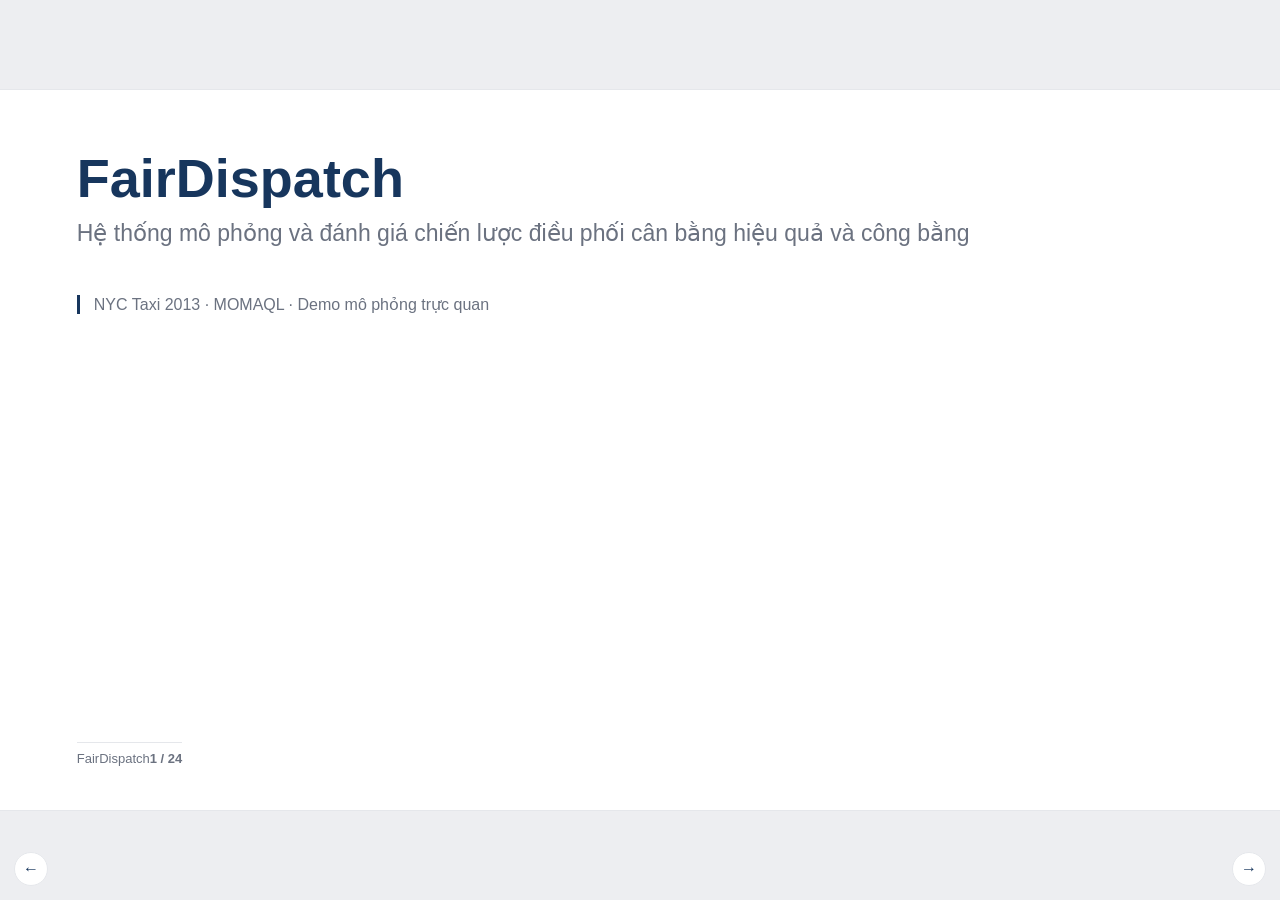
<file: 04_Slide_Thuyet_Trinh/index.html>
<!DOCTYPE html>
<html lang="vi">
<head>
<meta charset="UTF-8">
<meta name="viewport" content="width=device-width, initial-scale=1.0">
<title>FairDispatch -- Slide Thuyet Trinh</title>
<link rel="stylesheet" href="styles.css">
</head>
<body>
<div class="deck">
  <div class="stage" id="stage">

    <!-- ============ SLIDE 1 -- TITLE ============ -->
    <section class="slide title-slide">
      <h1 class="title">FairDispatch</h1>
      <div class="subtitle">Hệ thống mô phỏng và đánh giá chiến lược điều phối cân bằng hiệu quả và công bằng</div>
      <div class="paper-ref">NYC Taxi 2013 &middot; MOMAQL &middot; Demo mô phỏng trực quan</div>
      <div class="footer"><span>FairDispatch</span><span class="counter"></span></div>
    </section>

    <!-- ============ SLIDE 2 -- NỘI DUNG TRÌNH BÀY ============ -->
    <section class="slide">
      <div class="kicker">Nội dung trình bày</div>
      <h1 class="title">Nội dung trình bày</h1>
      <div class="body">
        <ul class="agenda-list">
          <li><span class="num">01</span><span>Bài toán và mục tiêu</span></li>
          <li><span class="num">02</span><span>Hệ thống FairDispatch</span></li>
          <li><span class="num">03</span><span>Cách điều phối và chỉ số đánh giá</span></li>
          <li><span class="num">04</span><span>Kết quả thực nghiệm</span></li>
          <li><span class="num">05</span><span>Demo sản phẩm</span></li>
          <li><span class="num">06</span><span>Giới hạn và kết luận</span></li>
        </ul>
      </div>
      <div class="footer"><span>6 phần &middot; khoảng 10&ndash;15 phút</span><span class="counter"></span></div>
    </section>

    <!-- ================================================================
         PHẦN 1 — BÀI TOÁN VÀ MỤC TIÊU (slide 3)
         ================================================================ -->

    <!-- ============ SLIDE 3 -- BÀI TOÁN CẦN GIẢI QUYẾT ============ -->
    <section class="slide">
      <div class="kicker">Phần 1 &middot; Bài toán và mục tiêu</div>
      <div class="headline">Tối ưu hiệu quả thôi thì chưa đủ &mdash; thu nhập tài xế có thể bị lệch</div>
      <div class="body" style="justify-content:center;">
        <ul>
          <li>Nền tảng gọi xe cần phục vụ nhiều chuyến và tối ưu hiệu quả.</li>
          <li>Nhưng nếu chỉ ưu tiên chuyến có lợi nhất, thu nhập tài xế có thể bị lệch.</li>
          <li>Bài toán: vừa giữ hiệu quả hệ thống, vừa hạn chế chênh lệch thu nhập tài xế.</li>
        </ul>
        <p class="note">Hai khái niệm xuyên suốt bài trình bày: <strong>Utility (hiệu quả tổng thể)</strong> &mdash; càng cao càng tốt; <strong>Fairness (công bằng thu nhập)</strong> &mdash; thu nhập giữa các tài xế có đồng đều không.</p>
      </div>
      <div class="footer"><span>Bối cảnh vận hành ride-hailing</span><span class="counter"></span></div>
    </section>

    <!-- ================================================================
         PHẦN 2 — HỆ THỐNG FAIRDISPATCH (slide 4-6)
         ================================================================ -->

    <!-- ============ SLIDE 4 -- FAIRDISPATCH PHỤC VỤ AI? ============ -->
    <section class="slide">
      <div class="kicker">Phần 2 &middot; Hệ thống FairDispatch</div>
      <div class="headline">FairDispatch phục vụ ai?</div>
      <div class="two-col">
        <div class="col">
          <p class="panel-label" style="font-size:15px;color:var(--navy);font-weight:700;text-transform:uppercase;letter-spacing:.04em;margin:0 0 4px;">Đối tượng</p>
          <ul>
            <li>Người quản lý vận hành &mdash; muốn biết chiến lược nào nên dùng.</li>
            <li>Kỹ sư điều phối &mdash; muốn kiểm tra thuật toán trước khi triển khai.</li>
            <li>Nhóm dữ liệu/nghiên cứu &mdash; muốn so sánh và giải thích kết quả.</li>
          </ul>
        </div>
        <div class="col">
          <p class="panel-label" style="font-size:15px;color:var(--navy);font-weight:700;text-transform:uppercase;letter-spacing:.04em;margin:0 0 4px;">Giá trị</p>
          <ul>
            <li>Mô phỏng trước khi áp dụng thật.</li>
            <li>So sánh hiệu quả và công bằng.</li>
            <li>Xem lý do vì sao hệ thống chọn tài xế.</li>
            <li>Kiểm thử trên dữ liệu lịch sử.</li>
          </ul>
        </div>
      </div>
      <div class="footer"><span>Phục vụ quyết định vận hành, không thay thế hệ thống điều phối thật</span><span class="counter"></span></div>
    </section>

    <!-- ============ SLIDE 5 -- FAIRDISPATCH LÀ GÌ? ============ -->
    <section class="slide">
      <div class="kicker">Phần 2 &middot; Hệ thống FairDispatch</div>
      <div class="headline">FairDispatch là gì?</div>
      <div class="two-col">
        <div class="col">
          <p style="font-size:20px;">FairDispatch là một hệ thống hỗ trợ đánh giá chiến lược điều phối chuyến xe.</p>
          <ul>
            <li>Không phải app khách hàng.</li>
            <li>Không phải app tài xế.</li>
            <li>Không phải hệ thống production thay thế Grab/XanhSM.</li>
          </ul>
        </div>
        <div class="col">
          <p class="panel-label" style="font-size:15px;color:var(--navy);font-weight:700;text-transform:uppercase;letter-spacing:.04em;margin:0 0 4px;">Nó là</p>
          <ul>
            <li>công cụ mô phỏng;</li>
            <li>công cụ so sánh thuật toán;</li>
            <li>công cụ giải thích quyết định;</li>
            <li>bản demo trực quan để trình bày kết quả nghiên cứu.</li>
          </ul>
        </div>
      </div>
      <div class="footer"><span>Định vị sản phẩm</span><span class="counter"></span></div>
    </section>

    <!-- ============ SLIDE 6 -- HỆ THỐNG GỒM 5 PHẦN CHÍNH ============ -->
    <section class="slide">
      <div class="kicker">Phần 2 &middot; Hệ thống FairDispatch</div>
      <div class="headline">FairDispatch gồm 5 phần chính</div>
      <div class="table-wrap">
        <table class="data">
          <tr><th>Phần</th><th>Giải thích ngắn</th></tr>
          <tr><td class="hl">1. Dữ liệu và kịch bản</td><td>Dữ liệu chuyến xe thật + kịch bản mô phỏng đầu vào.</td></tr>
          <tr><td class="hl">2. Bộ mô phỏng điều phối</td><td>Tái hiện dòng chảy request và tài xế theo thời gian.</td></tr>
          <tr><td class="hl">3. Các chiến lược điều phối</td><td>5 cách ghép tài xế với chuyến xe khác nhau.</td></tr>
          <tr><td class="hl">4. Bộ đánh giá kết quả</td><td>Đo Utility, Gini, số chuyến phục vụ.</td></tr>
          <tr><td class="hl">5. Giao diện demo trực quan</td><td>Xem và giải thích quyết định điều phối trên bản đồ.</td></tr>
        </table>
      </div>
      <div class="footer"><span>Mỗi phần map trực tiếp vào mã nguồn / artifact thật</span><span class="counter"></span></div>
    </section>

    <!-- ================================================================
         PHẦN 3 — CÁCH ĐIỀU PHỐI VÀ CHỈ SỐ ĐÁNH GIÁ (slide 7-11)
         ================================================================ -->

    <!-- ============ SLIDE 7 -- KIẾN TRÚC TỔNG THỂ ============ -->
    <section class="slide">
      <div class="kicker">Phần 3 &middot; Cách điều phối và chỉ số đánh giá</div>
      <div class="headline">Từ dữ liệu chuyến xe đến bản đồ mô phỏng</div>
      <div class="body" style="justify-content:center;">
        <div class="flow">
          <div class="flow-step">Dữ liệu NYC Taxi</div>
          <div class="flow-arrow-down">&darr;</div>
          <div class="flow-step">Xử lý vùng, thời gian, khoảng cách</div>
          <div class="flow-arrow-down">&darr;</div>
          <div class="flow-step">Bộ mô phỏng</div>
          <div class="flow-arrow-down">&darr;</div>
          <div class="flow-step">Chiến lược điều phối</div>
          <div class="flow-arrow-down">&darr;</div>
          <div class="flow-step">Ghép tài xế&ndash;chuyến xe</div>
          <div class="flow-arrow-down">&darr;</div>
          <div class="flow-step">Chỉ số đánh giá</div>
          <div class="flow-arrow-down">&darr;</div>
          <div class="flow-step" style="border-width:2.5px;font-weight:700;">Demo bản đồ</div>
        </div>
      </div>
      <div class="footer"><span>Pipeline đơn giản, khớp đúng khối lượng công việc thật</span><span class="counter"></span></div>
    </section>

    <!-- ============ SLIDE 8 -- BỘ MÔ PHỎNG ĐIỀU PHỐI HOẠT ĐỘNG THẾ NÀO ============ -->
    <section class="slide">
      <div class="kicker">Phần 3 &middot; Cách điều phối và chỉ số đánh giá</div>
      <div class="headline">Bộ mô phỏng điều phối hoạt động thế nào?</div>
      <div class="body" style="justify-content:center;">
        <ul>
          <li>Gom request theo từng cửa sổ 60 giây.</li>
          <li>Chỉ xét tài xế có thể tới điểm đón trong tối đa 10 phút.</li>
          <li>Dùng <strong>Hungarian Assignment (thuật toán ghép tối ưu)</strong> để ghép nhiều tài xế với nhiều chuyến cùng lúc.</li>
          <li>Sau mỗi chuyến, hệ thống cập nhật vị trí, thu nhập và trạng thái tài xế.</li>
        </ul>
      </div>
      <div class="footer"><span>Nguồn: src/simulator.py</span><span class="counter"></span></div>
    </section>

    <!-- ============ SLIDE 9 -- CÁC CHIẾN LƯỢC ĐIỀU PHỐI ĐƯỢC SO SÁNH ============ -->
    <section class="slide">
      <div class="kicker">Phần 3 &middot; Cách điều phối và chỉ số đánh giá</div>
      <div class="headline">Các chiến lược điều phối được so sánh</div>
      <div class="table-wrap">
        <table class="data">
          <tr><th>Chiến lược</th><th>Cách hoạt động</th></tr>
          <tr><td class="hl">Greedy</td><td>ưu tiên chuyến có lợi cao.</td></tr>
          <tr><td class="hl">Nearest</td><td>ưu tiên tài xế gần khách nhất.</td></tr>
          <tr><td class="hl">LAF</td><td>ưu tiên tài xế đang có thu nhập thấp.</td></tr>
          <tr><td class="hl">REASSIGN</td><td>baseline tái dựng theo paper.</td></tr>
          <tr><td class="hl">MOMAQL</td><td>kết hợp hiệu quả hiện tại, giá trị tương lai và công bằng.</td></tr>
        </table>
      </div>
      <div class="footer"><span>Nguồn: src/policies.py</span><span class="counter"></span></div>
    </section>

    <!-- ============ SLIDE 10 -- MOMAQL RA QUYẾT ĐỊNH DỰA TRÊN GÌ ============ -->
    <section class="slide">
      <div class="kicker">Phần 3 &middot; Cách điều phối và chỉ số đánh giá</div>
      <div class="headline">MOMAQL: không chỉ nhìn chuyến hiện tại</div>
      <div class="two-col">
        <div class="col">
          <div class="flow">
            <div class="flow-step">Lợi ích chuyến hiện tại</div>
            <div class="flow-arrow-down">+</div>
            <div class="flow-step">Giá trị khu vực sau khi trả khách</div>
            <div class="flow-arrow-down">+</div>
            <div class="flow-step">Điều chỉnh theo thu nhập tài xế</div>
            <div class="flow-arrow-down">=</div>
            <div class="flow-step" style="border-width:2.5px;font-weight:700;">Điểm ghép tài xế&ndash;chuyến xe</div>
          </div>
        </div>
        <div class="col">
          <p class="note">Nếu hai chuyến gần giống nhau, hệ thống sẽ ưu tiên chuyến giúp tài xế đến khu vực có nhiều cơ hội hơn, hoặc giúp cân bằng thu nhập tốt hơn.</p>
        </div>
      </div>
      <div class="footer"><span>Nguồn: src/policies.py, class MOMAQLPolicy</span><span class="counter"></span></div>
    </section>

    <!-- ============ SLIDE 11 -- ĐO KẾT QUẢ BẰNG CHỈ SỐ NÀO ============ -->
    <section class="slide">
      <div class="kicker">Phần 3 &middot; Cách điều phối và chỉ số đánh giá</div>
      <div class="headline">Không chỉ đo doanh thu, mà đo cả công bằng</div>
      <div class="body" style="justify-content:center;">
        <ul>
          <li><strong>Utility (hiệu quả tổng thể):</strong> càng cao càng tốt.</li>
          <li><strong>Gini (độ chênh lệch thu nhập):</strong> càng thấp càng công bằng.</li>
          <li><strong>Variance / CV (độ phân tán thu nhập):</strong> càng thấp càng tốt.</li>
          <li><strong>Số chuyến phục vụ:</strong> phản ánh khả năng đáp ứng nhu cầu.</li>
          <li><strong>Deadhead (quãng đường chạy rỗng):</strong> càng thấp càng tốt.</li>
        </ul>
      </div>
      <div class="footer"><span>Nguồn: common_loader.py</span><span class="counter"></span></div>
    </section>

    <!-- ================================================================
         PHẦN 4 — KẾT QUẢ THỰC NGHIỆM (slide 12-21)
         ================================================================ -->

    <!-- ============ SLIDE 12 -- DỮ LIỆU VÀ CÁCH KIỂM THỬ ============ -->
    <section class="slide">
      <div class="kicker">Phần 4 &middot; Kết quả thực nghiệm</div>
      <div class="headline">Dữ liệu được tách theo thời gian để kiểm tra nghiêm túc</div>
      <div class="body" style="justify-content:center;">
        <div class="cards">
          <div class="card"><div class="n">912.375</div><div class="l">Train &mdash; học giá trị khu vực</div></div>
          <div class="card"><div class="n">195.508</div><div class="l">Validation &mdash; phát triển, phân tích, chốt cấu hình</div></div>
          <div class="card"><div class="n">195.510</div><div class="l">Test &mdash; kiểm tra cuối trên dữ liệu chưa dùng</div></div>
        </div>
        <p class="note" style="text-align:center;">Test không dùng để chọn tham số.</p>
      </div>
      <div class="footer"><span>Nguồn: reports/dataset_checksums.json</span><span class="counter"></span></div>
    </section>

    <!-- ============ SLIDE 13 -- KẾT QUẢ 1: MOMAQL LÀ ĐIỂM CÂN BẰNG TỐT ============ -->
    <section class="slide">
      <div class="kicker">Phần 4 &middot; Kết quả thực nghiệm</div>
      <div class="headline">MOMAQL đạt hiệu quả cao nhưng vẫn giữ mức công bằng tương đối tốt</div>
      <div class="chart-svg-wrap">
        <svg viewBox="0 0 640 400" role="img" aria-label="Scatter Utility so voi Gini cho 5 chien luoc">
          <line x1="80" y1="20" x2="80" y2="320" stroke="#9CA3AF" stroke-width="1.5"/>
          <line x1="80" y1="320" x2="600" y2="320" stroke="#9CA3AF" stroke-width="1.5"/>
          <g stroke="#D9DEE6" stroke-width="1">
            <line x1="174.5" y1="20" x2="174.5" y2="320"/>
            <line x1="269.1" y1="20" x2="269.1" y2="320"/>
            <line x1="363.6" y1="20" x2="363.6" y2="320"/>
            <line x1="458.2" y1="20" x2="458.2" y2="320"/>
            <line x1="552.7" y1="20" x2="552.7" y2="320"/>
          </g>
          <g font-size="13" fill="#6B7280" text-anchor="middle">
            <text x="80" y="338">0</text>
            <text x="174.5" y="338">0,1</text>
            <text x="269.1" y="338">0,2</text>
            <text x="363.6" y="338">0,3</text>
            <text x="458.2" y="338">0,4</text>
            <text x="552.7" y="338">0,5</text>
          </g>
          <g font-size="13" fill="#6B7280" text-anchor="end">
            <text x="72" y="324">0,6tr</text>
            <text x="72" y="254">0,8tr</text>
            <text x="72" y="184">1,0tr</text>
            <text x="72" y="114">1,2tr</text>
            <text x="72" y="45">1,4tr</text>
          </g>
          <text x="340" y="368" font-size="15" fill="#6B7280" text-anchor="middle">Gini (thấp hơn = công bằng hơn) &rarr;</text>
          <text x="30" y="170" font-size="15" fill="#6B7280" text-anchor="middle" transform="rotate(-90 30 170)">Utility ($) &uarr; cao hơn = tốt hơn</text>

          <circle cx="272.9" cy="33.1" r="8" fill="var(--full)" stroke="#fff" stroke-width="2"/>
          <text x="286" y="30" font-size="16" font-weight="700" fill="var(--full)">MOMAQL</text>
          <text x="286" y="48" font-size="13" fill="#6B7280">1,42tr &middot; 0,204</text>

          <circle cx="582.1" cy="179.9" r="7" fill="#9CA3AF" stroke="#fff" stroke-width="2"/>
          <text x="568" y="170" font-size="15" font-weight="700" fill="#6B7280" text-anchor="end">Greedy</text>

          <circle cx="486.5" cy="253.9" r="7" fill="#9CA3AF" stroke="#fff" stroke-width="2"/>
          <text x="486.5" y="240" font-size="15" font-weight="700" fill="#6B7280" text-anchor="middle">Nearest</text>

          <circle cx="81.9" cy="262.0" r="7" fill="var(--laf)" stroke="#fff" stroke-width="2"/>
          <text x="96" y="258" font-size="16" font-weight="700" fill="var(--laf)">LAF</text>
          <text x="96" y="276" font-size="13" fill="#6B7280">0,77tr &middot; 0,002</text>

          <circle cx="474.3" cy="303.2" r="7" fill="#9CA3AF" stroke="#fff" stroke-width="2"/>
          <text x="474.3" y="298" font-size="15" font-weight="700" fill="#6B7280" text-anchor="middle">REASSIGN</text>
        </svg>
      </div>
      <p class="note">LAF công bằng nhất nhưng Utility thấp. Greedy/Nearest kém cân bằng hơn. MOMAQL là điểm cân bằng, không phải chiến lược tốt nhất ở mọi chỉ số.</p>
      <div class="footer"><span>Nguồn: reports/r1_validation_results.csv &middot; trung bình 5 seed</span><span class="counter"></span></div>
    </section>

    <!-- ============ SLIDE 14 -- KẾT QUẢ 2: FORECAST GIÚP TĂNG UTILITY ============ -->
    <section class="slide">
      <div class="kicker">Phần 4 &middot; Kết quả thực nghiệm</div>
      <div class="headline">Dự báo giá trị tương lai giúp tăng hiệu quả tổng thể</div>
      <div class="two-col">
        <div class="col">
          <div class="vchart-wrap">
            <div class="vchart-title">Utility &mdash; Full so với No Forecast</div>
            <div class="vchart">
              <div class="vgroup"><div class="vbars"><div class="vbar" style="height:100%;background:var(--full)"><span class="val">1,42tr (+22,4%)</span></div></div><div class="glabel">Full</div></div>
              <div class="vgroup"><div class="vbars"><div class="vbar" style="height:81.7%;background:var(--noforecast)"><span class="val">1,16tr</span></div></div><div class="glabel">No Forecast</div></div>
            </div>
          </div>
        </div>
        <div class="col">
          <p class="note">Khi hệ thống nhìn trước khu vực tài xế sẽ đến sau chuyến, quyết định điều phối dài hạn tốt hơn.</p>
          <p class="note"><strong>Nhưng:</strong> No Forecast lại có Gini thấp hơn, tức công bằng hơn trong thí nghiệm này.</p>
        </div>
      </div>
      <div class="footer"><span>Nguồn: reports/r2_ablation_results.csv</span><span class="counter"></span></div>
    </section>

    <!-- ============ SLIDE 15 -- KẾT QUẢ 3: LỢI ÍCH XUẤT HIỆN RÕ Ở DÀI HẠN ============ -->
    <section class="slide">
      <div class="kicker">Phần 4 &middot; Kết quả thực nghiệm</div>
      <div class="headline">Look-ahead (nhìn trước tương lai) không giúp nhiều ngay lập tức, nhưng có tác dụng về dài hạn</div>
      <div class="legend">
        <span><span class="sw" style="background:var(--full)"></span>Full</span>
        <span><span class="sw" style="background:var(--noforecast)"></span>No Forecast</span>
      </div>
      <div class="chart-svg-wrap">
        <svg viewBox="0 0 760 380" role="img" aria-label="Duong Utility theo ngay, Full so voi No Forecast">
          <line x1="70" y1="20" x2="70" y2="320" stroke="#9CA3AF" stroke-width="1.5"/>
          <line x1="70" y1="320" x2="730" y2="320" stroke="#9CA3AF" stroke-width="1.5"/>
          <g stroke="#EEF0F3" stroke-width="1">
            <line x1="70" y1="247.6" x2="730" y2="247.6"/>
            <line x1="70" y1="175.2" x2="730" y2="175.2"/>
            <line x1="70" y1="102.8" x2="730" y2="102.8"/>
            <line x1="70" y1="30.3" x2="730" y2="30.3"/>
          </g>
          <g font-size="13" fill="#6B7280" text-anchor="end">
            <text x="62" y="324">0</text>
            <text x="62" y="251">0,35tr</text>
            <text x="62" y="179">0,70tr</text>
            <text x="62" y="107">1,05tr</text>
            <text x="62" y="34">1,40tr</text>
          </g>
          <g font-size="13" fill="#6B7280" text-anchor="middle">
            <text x="70" y="340">1</text><text x="136" y="340">2</text><text x="202" y="340">3</text>
            <text x="268" y="340">4</text><text x="334" y="340">5</text><text x="400" y="340">6</text>
            <text x="466" y="340">7</text><text x="532" y="340">14</text><text x="598" y="340">21</text>
            <text x="664" y="340">28</text><text x="730" y="340">37</text>
          </g>
          <text x="400" y="362" font-size="14" fill="#6B7280" text-anchor="middle">Ngày (checkpoint, trục không tuyến tính)</text>

          <polyline points="70,308.5 136,297.5 202,287.4 268,279.3 334,269.0 400,258.1 466,247.1 532,178.3 598,137.4 664,115.9 730,81.9" fill="none" stroke="var(--noforecast)" stroke-width="3"/>
          <polyline points="70,308.5 136,297.5 202,287.4 268,279.3 334,269.0 400,258.1 466,247.1 532,178.2 598,128.0 664,92.1 730,33.8" fill="none" stroke="var(--full)" stroke-width="3.5"/>

          <g fill="var(--full)"><circle cx="598" cy="128.0" r="4"/><circle cx="664" cy="92.1" r="4"/><circle cx="730" cy="33.8" r="5"/></g>
          <g fill="var(--noforecast)"><circle cx="598" cy="137.4" r="4"/><circle cx="664" cy="115.9" r="4"/><circle cx="730" cy="81.9" r="5"/></g>

          <g font-size="14" font-weight="700">
            <text x="598" y="118" fill="var(--full)" text-anchor="middle">+5,1%</text>
            <text x="730" y="26" fill="var(--full)" text-anchor="end">+20,2%</text>
          </g>
        </svg>
      </div>
      <p class="note">Nếu chỉ chạy thử vài ngày đầu thì khó thấy lợi ích. Khi chạy đủ dài, lợi ích Utility bắt đầu rõ: ngày 21 +5,1%, ngày 37 +20,2%.</p>
      <div class="footer"><span>Nguồn: reports/multi_horizon_results.csv</span><span class="counter"></span></div>
    </section>

    <!-- ============ SLIDE 16 -- FLEET-SCALE HEADLINE ============ -->
    <section class="slide">
      <div class="kicker">Phần 4 &middot; Kết quả thực nghiệm</div>
      <div class="headline">Khi đội xe khan hiếm, dự báo tương lai có giá trị hơn</div>
      <div class="vchart-wrap">
        <div class="vchart-title">Lợi ích Utility của Full so với No Forecast (%)</div>
        <div class="vchart">
          <div class="vgroup"><div class="vbars"><div class="vbar" style="height:93.1%;background:var(--full)"><span class="val">+41,9%</span></div></div><div class="glabel">100 tài xế</div></div>
          <div class="vgroup"><div class="vbars"><div class="vbar" style="height:51.8%;background:var(--full)"><span class="val">+23,3%</span></div></div><div class="glabel">200 tài xế</div></div>
          <div class="vgroup"><div class="vbars"><div class="vbar" style="height:0.2%;background:var(--full)"><span class="val">+0,01%</span></div></div><div class="glabel">400 tài xế</div></div>
        </div>
      </div>
      <p class="note">100 tài xế: lợi ích forecast lớn nhất. 200 tài xế: lợi ích vẫn rõ. 400 tài xế: lợi ích gần biến mất vì nguồn cung đã đủ. Forecast hữu ích nhất khi thiếu tài xế hoặc nhu cầu cao.</p>
      <div class="footer"><span>Nguồn: reports/fleet_scale_results.csv &middot; 3 seed</span><span class="counter"></span></div>
    </section>

    <!-- ============ SLIDE 17 -- KIỂM TRA CUỐI TRÊN TẬP TEST ============ -->
    <section class="slide">
      <div class="kicker">Phần 4 &middot; Kết quả thực nghiệm</div>
      <div class="headline">Kết quả không chỉ đúng trên Validation, mà còn giữ trên Test</div>
      <div class="body" style="justify-content:center;">
        <ul>
          <li>Sau khi chốt cấu hình, chạy lại trên Test.</li>
          <li>Test là dữ liệu chưa dùng để phát triển thuật toán.</li>
          <li>13/13 xu hướng chính tiếp tục giữ cùng chiều.</li>
        </ul>
      </div>
      <div class="footer"><span>Nguồn: final_test/validation_vs_test.csv</span><span class="counter"></span></div>
    </section>

    <!-- ============ SLIDE 18 -- KẾT QUẢ TEST: ĐIỂM CÂN BẰNG VẪN ỔN ĐỊNH ============ -->
    <section class="slide">
      <div class="kicker">Phần 4 &middot; Kết quả thực nghiệm</div>
      <div class="headline">MOMAQL giữ điểm vận hành ổn định trên Test</div>
      <div class="body" style="justify-content:center;">
        <div class="table-wrap">
          <table class="data">
            <tr><th></th><th class="num">Validation</th><th class="num">Test</th></tr>
            <tr><td>Utility ($)</td><td class="num">1.422.441</td><td class="num hl">1.454.053</td></tr>
            <tr><td>Gini</td><td class="num">0,2037</td><td class="num hl">0,2011</td></tr>
          </table>
        </div>
        <p class="note" style="text-align:center;">Điểm cân bằng của MOMAQL không phải chỉ xuất hiện ngẫu nhiên trên Validation.</p>
      </div>
      <div class="footer"><span>Nguồn: final_test/baseline/test_baseline_summary.csv</span><span class="counter"></span></div>
    </section>

    <!-- ============ SLIDE 19 -- KẾT QUẢ TEST: FORECAST VẪN GIÚP UTILITY ============ -->
    <section class="slide">
      <div class="kicker">Phần 4 &middot; Kết quả thực nghiệm</div>
      <div class="headline">Forecast tiếp tục giúp Utility trên Test, nhưng fairness vẫn không tốt hơn</div>
      <div class="table-wrap">
        <table class="data">
          <tr><th>Full vs No Forecast</th><th class="num">Validation</th><th class="num">Test</th></tr>
          <tr><td>Utility</td><td class="num">+22,4%</td><td class="num hl">+17,1%</td></tr>
        </table>
      </div>
      <p class="note">No Forecast công bằng hơn Full ở cả Validation và Test. Forecast giúp hiệu quả tổng thể, nhưng chưa tái lập được việc forecast cải thiện fairness.</p>
      <div class="footer"><span>Nguồn: final_test/ablation/test_ablation_results.csv</span><span class="counter"></span></div>
    </section>

    <!-- ============ SLIDE 20 -- KẾT QUẢ TEST DÀI HẠN ============ -->
    <section class="slide">
      <div class="kicker">Phần 4 &middot; Kết quả thực nghiệm</div>
      <div class="headline">Lợi ích dài hạn vẫn giữ, dù yếu hơn Validation</div>
      <div class="table-wrap">
        <table class="data">
          <tr><th>Ngày</th><th class="num">Validation</th><th class="num">Test</th></tr>
          <tr><td>21</td><td class="num">+5,1%</td><td class="num hl">+1,2%</td></tr>
          <tr><td>37</td><td class="num">+20,2%</td><td class="num hl">+13,4%</td></tr>
        </table>
      </div>
      <p class="note">Xu hướng dài hạn generalize (giữ cùng chiều khi chuyển sang dữ liệu mới) sang Test.</p>
      <div class="footer"><span>Nguồn: final_test/long_horizon/test_long_horizon.csv</span><span class="counter"></span></div>
    </section>

    <!-- ================================================================
         PHẦN 5 — DEMO SẢN PHẨM (slide 21)
         ================================================================ -->

    <!-- ============ SLIDE 21 -- DEMO ============ -->
    <section class="slide title-slide">
      <div class="kicker">Phần 5 &middot; Demo sản phẩm</div>
      <h1 class="title">DEMO</h1>
      <div class="subtitle">Mô phỏng trực tiếp chiến lược điều phối trên bản đồ</div>
      <div class="paper-ref">
        <ul style="font-size:16px;padding-left:20px;margin:0;">
          <li>Dữ liệu minh họa: NYC Taxi validation/demo slice.</li>
          <li>Hiển thị tài xế, request, tuyến đón/trả khách trên bản đồ.</li>
          <li>Có thể Run / Pause / Step và chỉnh tốc độ mô phỏng.</li>
          <li>Có phần Why This Driver để xem lý do chọn tài xế.</li>
          <li>Có Compare để so sánh Full / No Forecast / No Fairness.</li>
        </ul>
      </div>
      <div class="footer"><span>FairDispatch &middot; Demo</span><span class="counter"></span></div>
    </section>

    <!-- ================================================================
         PHẦN 6 — GIỚI HẠN VÀ KẾT LUẬN (slide 22-23)
         ================================================================ -->

    <!-- ============ SLIDE 22 -- GIỚI HẠN VÀ HƯỚNG PHÁT TRIỂN ============ -->
    <section class="slide">
      <div class="kicker">Phần 6 &middot; Giới hạn và kết luận</div>
      <div class="headline">Giới hạn hiện tại và hướng phát triển tiếp</div>
      <div class="two-col">
        <div class="col">
          <p class="panel-label" style="font-size:15px;color:var(--navy);font-weight:700;text-transform:uppercase;letter-spacing:.04em;margin:0 0 4px;">Giới hạn</p>
          <ul>
            <li>Dữ liệu dùng NYC Taxi 2013, không phải dữ liệu gốc của paper.</li>
            <li>GSM/XanhSM chưa có dữ liệu thực để backtest (kiểm thử lại trên dữ liệu lịch sử) đầy đủ.</li>
            <li>Simulator vẫn là mô phỏng, chưa phải hệ thống production.</li>
            <li>Một số claim về fairness của paper chưa tái lập được.</li>
            <li>Chỉ kiểm thử với số seed giới hạn.</li>
          </ul>
        </div>
        <div class="col">
          <p class="panel-label" style="font-size:15px;color:var(--navy);font-weight:700;text-transform:uppercase;letter-spacing:.04em;margin:0 0 4px;">Hướng phát triển</p>
          <ul>
            <li>Chạy trên dữ liệu GSM/XanhSM nếu được cung cấp.</li>
            <li>Bổ sung ràng buộc vận hành thật: loại xe, khu vực cấm, thời gian ca, tài xế thật.</li>
            <li>Thử A/B test offline trước khi triển khai.</li>
            <li>Cải thiện phần forecast và mục tiêu công bằng.</li>
          </ul>
        </div>
      </div>
      <div class="footer"><span>Nguồn: Research Report, TechDoc</span><span class="counter"></span></div>
    </section>

    <!-- ============ SLIDE 23 -- KẾT LUẬN ============ -->
    <section class="slide">
      <div class="kicker">Phần 6 &middot; Giới hạn và kết luận</div>
      <div class="headline">Kết luận</div>
      <div class="body" style="justify-content:center;">
        <ol>
          <li>Đã xây được pipeline đầu-cuối từ dữ liệu chuyến xe đến mô phỏng điều phối.</li>
          <li>Đã so sánh 5 chiến lược điều phối trên cùng bộ mô phỏng và chỉ số.</li>
          <li>MOMAQL cho điểm cân bằng tốt giữa Utility và Gini: Validation Utility 1.422.441, Gini 0,2037 &middot; Test Utility 1.454.053, Gini 0,2011.</li>
          <li>Forecast giúp tăng Utility: Validation +22,4%, Test +17,1%.</li>
          <li>13/13 xu hướng chính giữ cùng chiều trên Test.</li>
          <li>Đã có demo bản đồ để minh họa và giải thích quyết định điều phối.</li>
        </ol>
        <p class="note" style="text-align:center;">Kết luận khoa học: Strong Partial Trend Replication with held-out temporal support.</p>
      </div>
      <div class="footer"><span>FairDispatch &middot; MOMAQL</span><span class="counter"></span></div>
    </section>

    <!-- ============ SLIDE 24 -- CẢM ƠN ============ -->
    <section class="slide title-slide">
      <h1 class="title">Cảm ơn</h1>
      <div class="subtitle">Xin cảm ơn mọi người đã lắng nghe.</div>
      <div class="footer"><span>FairDispatch &middot; MOMAQL</span><span class="counter"></span></div>
    </section>

      </div>

  <button class="navbtn" id="prevBtn" aria-label="Slide trước">&#8592;</button>
  <button class="navbtn" id="nextBtn" aria-label="Slide sau">&#8594;</button>
</div>
<script src="script.js"></script>
</body>
</html>
</file>
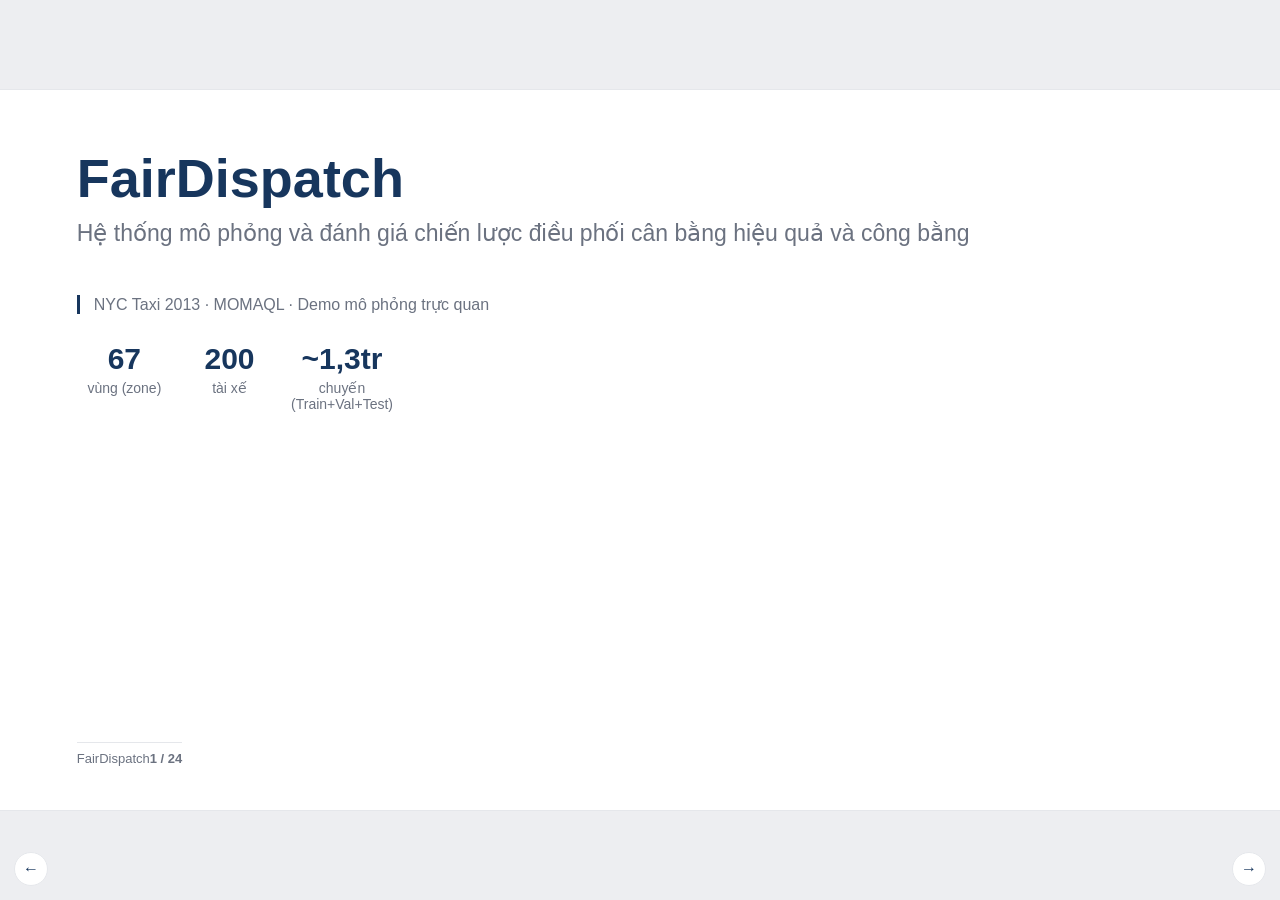
<file: 04_Slide_Thuyet_Trinh/New Slide/index.html>
<!DOCTYPE html>
<html lang="vi">
<head>
<meta charset="UTF-8">
<meta name="viewport" content="width=device-width, initial-scale=1.0">
<title>FairDispatch -- Slide Thuyet Trinh</title>
<link rel="stylesheet" href="styles.css">
</head>
<body>
<div class="deck">
  <div class="stage" id="stage">

    <!-- ============ SLIDE 1 -- TITLE ============ -->
    <section class="slide title-slide">
      <h1 class="title">FairDispatch</h1>
      <div class="subtitle">Hệ thống mô phỏng và đánh giá chiến lược điều phối cân bằng hiệu quả và công bằng</div>
      <div class="paper-ref">NYC Taxi 2013 &middot; MOMAQL &middot; Demo mô phỏng trực quan</div>
      <div class="cards" style="max-width:640px;margin-top:22px;">
        <div class="card"><div class="n">67</div><div class="l">vùng (zone)</div></div>
        <div class="card"><div class="n">200</div><div class="l">tài xế</div></div>
        <div class="card"><div class="n">~1,3tr</div><div class="l">chuyến (Train+Val+Test)</div></div>
      </div>
      <div class="footer"><span>FairDispatch</span><span class="counter"></span></div>
    </section>

    <!-- ============ SLIDE 2 -- NỘI DUNG TRÌNH BÀY ============ -->
    <section class="slide">
      <div class="kicker">Nội dung trình bày</div>
      <h1 class="title">Nội dung trình bày</h1>
      <div class="body">
        <ul class="agenda-list">
          <li><span class="num">01</span><span>Bài toán và mục tiêu</span></li>
          <li><span class="num">02</span><span>Hệ thống FairDispatch</span></li>
          <li><span class="num">03</span><span>Cách điều phối và chỉ số đánh giá</span></li>
          <li><span class="num">04</span><span>Kết quả thực nghiệm</span></li>
          <li><span class="num">05</span><span>Demo sản phẩm</span></li>
          <li><span class="num">06</span><span>Giới hạn và kết luận</span></li>
        </ul>
      </div>
      <div class="footer"><span>6 phần &middot; khoảng 10&ndash;15 phút</span><span class="counter"></span></div>
    </section>

    <!-- ================================================================
         PHẦN 1 — BÀI TOÁN VÀ MỤC TIÊU (slide 3)
         ================================================================ -->

    <!-- ============ SLIDE 3 -- BÀI TOÁN CẦN GIẢI QUYẾT ============ -->
    <section class="slide">
      <div class="kicker">Phần 1 &middot; Bài toán và mục tiêu</div>
      <div class="headline">Tối ưu hiệu quả thôi thì chưa đủ &mdash; thu nhập tài xế có thể bị lệch</div>
      <div class="two-col">
        <div class="col">
          <ul>
            <li>Nền tảng gọi xe cần phục vụ nhiều chuyến và tối ưu hiệu quả.</li>
            <li>Nhưng nếu chỉ ưu tiên chuyến có lợi nhất, thu nhập tài xế có thể bị lệch.</li>
            <li>Bài toán: vừa giữ hiệu quả hệ thống, vừa hạn chế chênh lệch thu nhập tài xế.</li>
          </ul>
          <p class="note">Hai khái niệm xuyên suốt bài trình bày: <strong>Utility (hiệu quả tổng thể)</strong> &mdash; càng cao càng tốt; <strong>Fairness (công bằng thu nhập)</strong> &mdash; thu nhập giữa các tài xế có đồng đều không.</p>
        </div>
        <div class="col">
          <div class="flow">
            <div class="flow-step">Tối ưu lợi nhuận từng chuyến</div>
            <div class="flow-arrow-down">&darr;</div>
            <div class="flow-step">Driver A nhận nhiều chuyến tốt<br><span style="font-size:13px;color:var(--gray);">Driver B nhận ít chuyến tốt</span></div>
            <div class="flow-arrow-down">&darr;</div>
            <div class="flow-step" style="border-width:2.5px;font-weight:700;">Khoảng cách thu nhập tăng dần</div>
          </div>
          <p class="note" style="text-align:center;margin-top:6px;">Sơ đồ minh họa cơ chế &mdash; không phải số liệu.</p>
        </div>
      </div>
      <div class="footer"><span>Bối cảnh vận hành ride-hailing</span><span class="counter"></span></div>
    </section>

    <!-- ================================================================
         PHẦN 2 — HỆ THỐNG FAIRDISPATCH (slide 4-6)
         ================================================================ -->

    <!-- ============ SLIDE 4 -- FAIRDISPATCH LÀ GÌ? ============ -->
    <section class="slide">
      <div class="kicker">Phần 2 &middot; Hệ thống FairDispatch</div>
      <div class="headline">FairDispatch là gì?</div>
      <div class="two-col">
        <div class="col">
          <p style="font-size:20px;">FairDispatch là một hệ thống hỗ trợ đánh giá chiến lược điều phối chuyến xe.</p>
          <ul>
            <li>Không phải app khách hàng.</li>
            <li>Không phải app tài xế.</li>
            <li>Không phải hệ thống production thay thế Grab/XanhSM.</li>
          </ul>
        </div>
        <div class="col">
          <p class="panel-label" style="font-size:15px;color:var(--navy);font-weight:700;text-transform:uppercase;letter-spacing:.04em;margin:0 0 4px;">Nó là</p>
          <ul>
            <li>công cụ mô phỏng;</li>
            <li>công cụ so sánh thuật toán;</li>
            <li>công cụ giải thích quyết định;</li>
            <li>bản demo trực quan để trình bày kết quả nghiên cứu.</li>
          </ul>
        </div>
      </div>
      <div class="footer"><span>Định vị sản phẩm</span><span class="counter"></span></div>
    </section>

    <!-- ============ SLIDE 5 -- FAIRDISPATCH PHỤC VỤ AI? ============ -->
    <section class="slide">
      <div class="kicker">Phần 2 &middot; Hệ thống FairDispatch</div>
      <div class="headline">FairDispatch phục vụ ai?</div>
      <div class="two-col">
        <div class="col">
          <p class="panel-label" style="font-size:15px;color:var(--navy);font-weight:700;text-transform:uppercase;letter-spacing:.04em;margin:0 0 4px;">Đối tượng</p>
          <ul>
            <li>Người quản lý vận hành &mdash; muốn biết chiến lược nào nên dùng.</li>
            <li>Kỹ sư điều phối &mdash; muốn kiểm tra thuật toán trước khi triển khai.</li>
            <li>Nhóm dữ liệu/nghiên cứu &mdash; muốn so sánh và giải thích kết quả.</li>
          </ul>
        </div>
        <div class="col">
          <p class="panel-label" style="font-size:15px;color:var(--navy);font-weight:700;text-transform:uppercase;letter-spacing:.04em;margin:0 0 4px;">Giá trị</p>
          <ul>
            <li>Mô phỏng trước khi áp dụng thật.</li>
            <li>So sánh hiệu quả và công bằng.</li>
            <li>Xem lý do vì sao hệ thống chọn tài xế.</li>
            <li>Kiểm thử trên dữ liệu lịch sử.</li>
          </ul>
        </div>
      </div>
      <div class="footer"><span>Phục vụ quyết định vận hành, không thay thế hệ thống điều phối thật</span><span class="counter"></span></div>
    </section>

    <!-- ============ SLIDE 6 -- HỆ THỐNG GỒM 5 PHẦN CHÍNH ============ -->
    <section class="slide">
      <div class="kicker">Phần 2 &middot; Hệ thống FairDispatch</div>
      <div class="headline">FairDispatch gồm 5 phần chính</div>
      <div class="body" style="justify-content:center;">
        <div class="flow flow-h">
          <div class="flow-step">Dữ liệu &amp; kịch bản<br><span style="font-size:12px;color:var(--gray);">chuyến xe thật</span></div>
          <div class="flow-arrow-right">&rarr;</div>
          <div class="flow-step">Bộ mô phỏng<br><span style="font-size:12px;color:var(--gray);">dòng chảy request/tài xế</span></div>
          <div class="flow-arrow-right">&rarr;</div>
          <div class="flow-step">Chiến lược điều phối<br><span style="font-size:12px;color:var(--gray);">5 cách ghép</span></div>
          <div class="flow-arrow-right">&rarr;</div>
          <div class="flow-step">Đánh giá<br><span style="font-size:12px;color:var(--gray);">Utility, Gini, service rate</span></div>
          <div class="flow-arrow-right">&rarr;</div>
          <div class="flow-step" style="border-width:2.5px;font-weight:700;">Giao diện demo<br><span style="font-size:12px;color:var(--gray);font-weight:400;">bản đồ trực quan</span></div>
        </div>
      </div>
      <div class="footer"><span>Mỗi phần map trực tiếp vào mã nguồn / artifact thật</span><span class="counter"></span></div>
    </section>

    <!-- ================================================================
         PHẦN 3 — CÁCH ĐIỀU PHỐI VÀ CHỈ SỐ ĐÁNH GIÁ (slide 7-11)
         ================================================================ -->

    <!-- ============ SLIDE 7 -- KIẾN TRÚC TỔNG THỂ ============ -->
    <section class="slide">
      <div class="kicker">Phần 3 &middot; Cách điều phối và chỉ số đánh giá</div>
      <div class="headline">Từ dữ liệu NYC Taxi đến quyết định điều phối</div>
      <div class="body" style="justify-content:center;gap:10px;">
        <div>
          <p class="panel-label" style="font-size:14px;color:var(--navy);font-weight:700;text-transform:uppercase;letter-spacing:.04em;margin:0 0 6px;text-align:center;">Dữ liệu</p>
          <div class="flow flow-h">
            <div class="flow-step">NYC TLC 2013<br><span style="font-size:11px;color:var(--gray);">đã làm sạch sẵn, thượng nguồn</span></div>
            <div class="flow-arrow-right">&rarr;</div>
            <div class="flow-step">Lọc Manhattan + chất lượng<br><span style="font-size:11px;color:var(--gray);">2 cờ có sẵn trong dữ liệu</span></div>
            <div class="flow-arrow-right">&rarr;</div>
            <div class="flow-step">67 zone TLC + giờ<br><span style="font-size:11px;color:var(--gray);">zone_id có sẵn, giờ tự tính</span></div>
            <div class="flow-arrow-right">&rarr;</div>
            <div class="flow-step">Train / Validation / Test<br><span style="font-size:11px;color:var(--gray);">chia liên tục theo thời gian</span></div>
          </div>
        </div>
        <div class="flow-arrow-down" style="text-align:center;">&darr;</div>
        <div>
          <p class="panel-label" style="font-size:14px;color:var(--navy);font-weight:700;text-transform:uppercase;letter-spacing:.04em;margin:0 0 6px;text-align:center;">Dispatch engine</p>
          <div class="flow flow-h">
            <div class="flow-step">Bộ mô phỏng<br><span style="font-size:11px;color:var(--gray);">batch 60 giây</span></div>
            <div class="flow-arrow-right">&rarr;</div>
            <div class="flow-step">5 chiến lược điều phối</div>
            <div class="flow-arrow-right">&rarr;</div>
            <div class="flow-step">Hungarian Assignment</div>
          </div>
        </div>
        <div class="flow-arrow-down" style="text-align:center;">&darr;</div>
        <div>
          <p class="panel-label" style="font-size:14px;color:var(--navy);font-weight:700;text-transform:uppercase;letter-spacing:.04em;margin:0 0 6px;text-align:center;">Output</p>
          <div class="flow flow-h">
            <div class="flow-step">Utility / Fairness</div>
            <div class="flow-arrow-right">&rarr;</div>
            <div class="flow-step" style="border-width:2.5px;font-weight:700;">Demo bản đồ</div>
          </div>
        </div>
      </div>
      <div class="footer"><span>Pipeline đơn giản, khớp đúng khối lượng công việc thật &middot; chi tiết tiền xử lý: Slide 12</span><span class="counter"></span></div>
    </section>

    <!-- ============ SLIDE 8 -- BỘ MÔ PHỎNG ĐIỀU PHỐI HOẠT ĐỘNG THẾ NÀO ============ -->
    <section class="slide">
      <div class="kicker">Phần 3 &middot; Cách điều phối và chỉ số đánh giá</div>
      <div class="headline">Bộ mô phỏng điều phối hoạt động thế nào?</div>
      <div class="body" style="justify-content:center;gap:22px;">
        <div class="cards">
          <div class="card"><div class="n">60s</div><div class="l">mỗi cửa sổ batch</div></div>
          <div class="card"><div class="n">&le;600s</div><div class="l">pickup ETA khả thi</div></div>
          <div class="card"><div class="n">200</div><div class="l">tài xế canonical</div></div>
          <div class="card"><div class="n">67</div><div class="l">taxi zone</div></div>
        </div>
        <div class="flow flow-h">
          <div class="flow-step">Request</div>
          <div class="flow-arrow-right">&rarr;</div>
          <div class="flow-step">Candidate drivers</div>
          <div class="flow-arrow-right">&rarr;</div>
          <div class="flow-step">Assignment</div>
          <div class="flow-arrow-right">&rarr;</div>
          <div class="flow-step">Update state</div>
        </div>
        <ul>
          <li>Dùng <strong>Hungarian Assignment (thuật toán ghép tối ưu)</strong> để ghép nhiều tài xế với nhiều chuyến cùng lúc trong 1 cửa sổ.</li>
          <li>Sau mỗi chuyến, hệ thống cập nhật vị trí, thu nhập và trạng thái tài xế.</li>
        </ul>
        <p class="note" style="text-align:center;">5 chiến lược &times; 5 seed = 25 lần chạy baseline &middot; 195.508 request Validation &middot; 195.506 request Test đánh giá cuối.</p>
      </div>
      <div class="footer"><span>Nguồn: src/simulator.py (window_seconds, MAX_PICKUP_ETA_SECONDS), scripts/final_test/run_final_test_baselines.py (N_DRIVERS)</span><span class="counter"></span></div>
    </section>

    <!-- ============ SLIDE 9 -- CÁC CHIẾN LƯỢC ĐIỀU PHỐI ĐƯỢC SO SÁNH ============ -->
    <section class="slide">
      <div class="kicker">Phần 3 &middot; Cách điều phối và chỉ số đánh giá</div>
      <div class="headline">Các chiến lược điều phối được so sánh</div>
      <div class="table-wrap">
        <table class="data">
          <tr><th>Chiến lược</th><th>Cách hoạt động</th></tr>
          <tr><td class="hl">Greedy</td><td>ưu tiên chuyến có fare cao nhất, chưa quan tâm khoảng cách hay thu nhập tài xế.</td></tr>
          <tr><td class="hl">Nearest</td><td>ưu tiên tài xế có thời gian tới điểm đón (pickup ETA) ngắn nhất.</td></tr>
          <tr><td class="hl">LAF</td><td>ưu tiên tài xế đang thu nhập thấp hơn trung bình, để kéo thu nhập cả đội xe về gần nhau.</td></tr>
          <tr><td class="hl">REASSIGN</td><td>ghép tối ưu theo lợi ích ròng hiện tại (fare trừ chi phí deadhead), chưa nhìn tương lai và chưa cân bằng thu nhập.</td></tr>
          <tr><td class="hl">MOMAQL</td><td>kết hợp lợi ích hiện tại, giá trị khu vực tương lai và điều chỉnh công bằng thu nhập.</td></tr>
        </table>
      </div>
      <div class="chart-svg-wrap" style="flex:0 0 110px;margin-top:6px;">
        <svg viewBox="0 0 600 110" role="img" aria-label="Truc Gini trung binh 5 chien luoc tren Validation">
          <text x="300" y="16" font-size="13" fill="#6B7280" text-anchor="middle">Gini trung bình (Validation) &mdash; trái = công bằng hơn, phải = kém công bằng hơn</text>
          <line x1="40" y1="55" x2="560" y2="55" stroke="#9CA3AF" stroke-width="1.5"/>
          <circle cx="41.8" cy="55" r="6" fill="var(--laf)"/>
          <text x="41.8" y="42" font-size="13" font-weight="700" fill="var(--laf)" text-anchor="middle">LAF</text>
          <text x="41.8" y="78" font-size="11" fill="#6B7280" text-anchor="middle">0,002</text>

          <circle cx="232.6" cy="55" r="6" fill="var(--full)"/>
          <text x="232.6" y="42" font-size="13" font-weight="700" fill="var(--full)" text-anchor="middle">MOMAQL</text>
          <text x="232.6" y="78" font-size="11" fill="#6B7280" text-anchor="middle">0,204</text>

          <circle cx="434.2" cy="55" r="6" fill="#9CA3AF"/>
          <circle cx="446.5" cy="55" r="6" fill="#9CA3AF"/>
          <text x="440" y="30" font-size="13" font-weight="700" fill="#6B7280" text-anchor="middle">REASSIGN &middot; Nearest</text>
          <text x="440" y="78" font-size="11" fill="#6B7280" text-anchor="middle">0,417 &middot; 0,430</text>

          <circle cx="541.9" cy="55" r="6" fill="#9CA3AF"/>
          <text x="541.9" y="42" font-size="13" font-weight="700" fill="#6B7280" text-anchor="middle">Greedy</text>
          <text x="541.9" y="78" font-size="11" fill="#6B7280" text-anchor="middle">0,531</text>
        </svg>
      </div>
      <div class="footer"><span>Nguồn: src/policies.py &middot; trục Gini: reports/r1_validation_results.csv, trung bình 5 seed</span><span class="counter"></span></div>
    </section>

    <!-- ============ SLIDE 10 -- MOMAQL RA QUYẾT ĐỊNH DỰA TRÊN GÌ ============ -->
    <section class="slide">
      <div class="kicker">Phần 3 &middot; Cách điều phối và chỉ số đánh giá</div>
      <div class="headline">MOMAQL: không chỉ nhìn chuyến hiện tại</div>
      <div class="two-col">
        <div class="col">
          <div class="flow">
            <div class="flow-step">Lợi ích chuyến hiện tại</div>
            <div class="flow-arrow-down">+</div>
            <div class="flow-step">Giá trị khu vực sau khi trả khách</div>
            <div class="flow-arrow-down">+</div>
            <div class="flow-step">Điều chỉnh theo thu nhập tài xế</div>
            <div class="flow-arrow-down">=</div>
            <div class="flow-step" style="border-width:2.5px;font-weight:700;">Điểm ghép tài xế&ndash;chuyến xe</div>
          </div>
        </div>
        <div class="col">
          <p class="note">Nếu hai chuyến gần giống nhau, hệ thống sẽ ưu tiên chuyến giúp tài xế đến khu vực có nhiều cơ hội hơn, hoặc giúp cân bằng thu nhập tốt hơn.</p>
        </div>
      </div>
      <div class="footer"><span>Nguồn: src/policies.py, class MOMAQLPolicy</span><span class="counter"></span></div>
    </section>

    <!-- ============ SLIDE 11 -- ĐO KẾT QUẢ BẰNG CHỈ SỐ NÀO ============ -->
    <section class="slide">
      <div class="kicker">Phần 3 &middot; Cách điều phối và chỉ số đánh giá</div>
      <div class="headline">Không chỉ đo doanh thu, mà đo cả công bằng</div>
      <div class="two-col">
        <div class="col">
          <ul>
            <li><strong>Utility (hiệu quả tổng thể):</strong> càng cao càng tốt.</li>
            <li><strong>Gini (độ chênh lệch thu nhập):</strong> càng thấp càng công bằng.</li>
            <li><strong>Variance / CV (độ phân tán thu nhập):</strong> càng thấp càng tốt.</li>
            <li><strong>Số chuyến phục vụ:</strong> phản ánh khả năng đáp ứng nhu cầu.</li>
            <li><strong>Deadhead (quãng đường chạy rỗng):</strong> càng thấp càng tốt.</li>
          </ul>
        </div>
        <div class="col">
          <div class="panel">
            <h3>Ví dụ thật: MOMAQL trên Test</h3>
            <div class="table-wrap">
              <table class="data small">
                <tr><td>Utility</td><td class="num hl">1.454.053</td></tr>
                <tr><td>Gini</td><td class="num hl">0,2011</td></tr>
                <tr><td>Service rate</td><td class="num hl">79,7%</td></tr>
                <tr><td>Avg income/tài xế</td><td class="num hl">7.270</td></tr>
                <tr><td>Avg deadhead/chuyến</td><td class="num hl">$0,60</td></tr>
              </table>
            </div>
          </div>
        </div>
      </div>
      <div class="footer"><span>Nguồn: common_loader.py &middot; ví dụ: assets/charts/operational_metrics.json (test_baseline_operational_by_policy)</span><span class="counter"></span></div>
    </section>

    <!-- ================================================================
         PHẦN 4 — KẾT QUẢ THỰC NGHIỆM (slide 12-21)
         ================================================================ -->

    <!-- ============ SLIDE 12 -- DỮ LIỆU VÀ CÁCH KIỂM THỬ ============ -->
    <section class="slide">
      <div class="kicker">Phần 4 &middot; Kết quả thực nghiệm</div>
      <div class="headline">Bộ dữ liệu NYC Taxi 2013 và cách tiền xử lý</div>
      <div class="body" style="justify-content:center;gap:10px;">
        <div class="two-col" style="gap:24px;">
          <div class="col" style="justify-content:flex-start;gap:10px;">
            <div class="cards">
              <div class="card"><div class="n">1,30tr</div><div class="l">chuyến (Train+Val+Test)</div></div>
              <div class="card"><div class="n">243</div><div class="l">ngày quan sát</div></div>
            </div>
            <div class="cards">
              <div class="card"><div class="n">66&ndash;67</div><div class="l">/ 67 zone TLC thực xuất hiện</div></div>
              <div class="card"><div class="n">5.466</div><div class="l">chuyến/ngày (trung vị)</div></div>
            </div>
            <p class="note">Mỗi dòng &rarr; 1 request: thời điểm đón, tọa độ đón/trả, cước phí, thời lượng, zone đón/trả + giờ đón/giờ trả (tự tính) &mdash; 11 trường, lấy từ 9/32 cột thật của schema gốc.</p>
          </div>
          <div class="col">
            <div class="chart-svg-wrap" style="flex:0 0 170px;">
              <svg viewBox="0 0 640 170" role="img" aria-label="So chuyen theo gio trong ngay">
                <text x="320" y="12" font-size="13" fill="#6B7280" text-anchor="middle">Tỉ trọng chuyến theo giờ trong ngày (0&ndash;23h)</text>
                <line x1="38" y1="140" x2="614" y2="140" stroke="#9CA3AF" stroke-width="1"/>
                <rect x="40" y="75.9" width="20" height="64.1" fill="#B8C2D0"/>
                <rect x="64" y="95.0" width="20" height="45.0" fill="#B8C2D0"/>
                <rect x="88" y="107.2" width="20" height="32.8" fill="#B8C2D0"/>
                <rect x="112" y="116.5" width="20" height="23.5" fill="#B8C2D0"/>
                <rect x="136" y="124.9" width="20" height="15.1" fill="#B8C2D0"/>
                <rect x="160" y="126.5" width="20" height="13.5" fill="var(--nofairness)"/>
                <rect x="184" y="104.1" width="20" height="35.9" fill="#B8C2D0"/>
                <rect x="208" y="71.5" width="20" height="68.5" fill="#B8C2D0"/>
                <rect x="232" y="52.2" width="20" height="87.8" fill="#B8C2D0"/>
                <rect x="256" y="49.0" width="20" height="91.0" fill="#B8C2D0"/>
                <rect x="280" y="53.1" width="20" height="86.9" fill="#B8C2D0"/>
                <rect x="304" y="51.0" width="20" height="89.0" fill="#B8C2D0"/>
                <rect x="328" y="46.4" width="20" height="93.6" fill="#B8C2D0"/>
                <rect x="352" y="47.9" width="20" height="92.1" fill="#B8C2D0"/>
                <rect x="376" y="45.7" width="20" height="94.3" fill="#B8C2D0"/>
                <rect x="400" y="51.0" width="20" height="89.0" fill="#B8C2D0"/>
                <rect x="424" y="65.3" width="20" height="74.7" fill="#B8C2D0"/>
                <rect x="448" y="48.2" width="20" height="91.8" fill="#B8C2D0"/>
                <rect x="472" y="24.7" width="20" height="115.3" fill="#B8C2D0"/>
                <rect x="496" y="20.0" width="20" height="120.0" fill="var(--full)"/>
                <rect x="520" y="29.8" width="20" height="110.2" fill="#B8C2D0"/>
                <rect x="544" y="35.7" width="20" height="104.3" fill="#B8C2D0"/>
                <rect x="568" y="41.3" width="20" height="98.7" fill="#B8C2D0"/>
                <rect x="592" y="56.6" width="20" height="83.4" fill="#B8C2D0"/>
                <text x="506" y="14" font-size="11" font-weight="700" fill="var(--full)" text-anchor="middle">19h: 6,59%</text>
                <text x="170" y="118" font-size="11" font-weight="700" fill="var(--nofairness)" text-anchor="middle">5h: 0,74%</text>
                <g font-size="11" fill="#6B7280" text-anchor="middle">
                  <text x="50" y="155">0h</text>
                  <text x="194" y="155">6h</text>
                  <text x="338" y="155">12h</text>
                  <text x="482" y="155">18h</text>
                  <text x="602" y="155">23h</text>
                </g>
              </svg>
            </div>
            <p class="note" style="text-align:center;">Cao điểm tối (18&ndash;21h), thấp điểm rạng sáng (2&ndash;5h) &mdash; đúng lý do Q(vùng,giờ) cần cả 2 trục.</p>
          </div>
        </div>
        <div class="flow flow-h">
          <div class="flow-step">Canonical NYC TLC<br><span style="font-size:11px;color:var(--gray);">thượng nguồn</span></div>
          <div class="flow-arrow-right">&rarr;</div>
          <div class="flow-step">Lọc Manhattan + chất lượng</div>
          <div class="flow-arrow-right">&rarr;</div>
          <div class="flow-step">Lấy mẫu ~1,3tr theo tháng</div>
          <div class="flow-arrow-right">&rarr;</div>
          <div class="flow-step">Sắp xếp theo pickup_ts</div>
          <div class="flow-arrow-right">&rarr;</div>
          <div class="flow-step" style="border-width:2.5px;font-weight:700;">Chia 70/15/15 liên tục</div>
        </div>
        <div>
          <div style="display:flex;height:28px;border-radius:4px;overflow:hidden;">
            <div style="width:70.0%;background:var(--navy);display:flex;align-items:center;justify-content:center;color:#fff;font-size:12px;font-weight:700;">Train 912.375</div>
            <div style="width:15.0%;background:rgba(23,54,93,0.55);display:flex;align-items:center;justify-content:center;color:#fff;font-size:11px;font-weight:700;">Val 195.508</div>
            <div style="width:15.0%;background:rgba(23,54,93,0.8);display:flex;align-items:center;justify-content:center;color:#fff;font-size:11px;font-weight:700;">Test 195.510</div>
          </div>
          <p class="note" style="text-align:center;margin-top:3px;">01/01&ndash;13/06 &middot; 13/06&ndash;21/07 &middot; 21/07&ndash;31/08/2013 &mdash; liên tục theo thời gian, không random. Test không dùng để chọn tham số.</p>
        </div>
      </div>
      <div class="footer"><span>Nguồn: data/build_sample.py, common_loader.py &middot; profile: scripts/profile_dataset.py &middot; chi tiết: DATA_PIPELINE_AUDIT.md</span><span class="counter"></span></div>
    </section>

    <!-- ============ SLIDE 13 -- KẾT QUẢ 1: MOMAQL LÀ ĐIỂM CÂN BẰNG TỐT ============ -->
    <section class="slide">
      <div class="kicker">Phần 4 &middot; Kết quả thực nghiệm</div>
      <div class="headline">MOMAQL đạt hiệu quả cao nhưng vẫn giữ mức công bằng tương đối tốt</div>
      <div class="chart-svg-wrap" style="flex:0 0 320px;">
        <svg viewBox="0 0 640 400" role="img" aria-label="Scatter Utility so voi Gini cho 5 chien luoc">
          <line x1="80" y1="20" x2="80" y2="320" stroke="#9CA3AF" stroke-width="1.5"/>
          <line x1="80" y1="320" x2="600" y2="320" stroke="#9CA3AF" stroke-width="1.5"/>
          <g stroke="#D9DEE6" stroke-width="1">
            <line x1="174.5" y1="20" x2="174.5" y2="320"/>
            <line x1="269.1" y1="20" x2="269.1" y2="320"/>
            <line x1="363.6" y1="20" x2="363.6" y2="320"/>
            <line x1="458.2" y1="20" x2="458.2" y2="320"/>
            <line x1="552.7" y1="20" x2="552.7" y2="320"/>
          </g>
          <g font-size="13" fill="#6B7280" text-anchor="middle">
            <text x="80" y="338">0</text>
            <text x="174.5" y="338">0,1</text>
            <text x="269.1" y="338">0,2</text>
            <text x="363.6" y="338">0,3</text>
            <text x="458.2" y="338">0,4</text>
            <text x="552.7" y="338">0,5</text>
          </g>
          <g font-size="13" fill="#6B7280" text-anchor="end">
            <text x="72" y="324">0,6tr</text>
            <text x="72" y="254">0,8tr</text>
            <text x="72" y="184">1,0tr</text>
            <text x="72" y="114">1,2tr</text>
            <text x="72" y="45">1,4tr</text>
          </g>
          <text x="340" y="368" font-size="15" fill="#6B7280" text-anchor="middle">Gini (thấp hơn = công bằng hơn) &rarr;</text>
          <text x="30" y="170" font-size="15" fill="#6B7280" text-anchor="middle" transform="rotate(-90 30 170)">Utility ($) &uarr; cao hơn = tốt hơn</text>

          <circle cx="272.9" cy="33.1" r="8" fill="var(--full)" stroke="#fff" stroke-width="2"/>
          <text x="286" y="30" font-size="16" font-weight="700" fill="var(--full)">MOMAQL</text>
          <text x="286" y="48" font-size="13" fill="#6B7280">1,42tr &middot; 0,204</text>

          <circle cx="582.1" cy="179.9" r="7" fill="#9CA3AF" stroke="#fff" stroke-width="2"/>
          <text x="568" y="170" font-size="15" font-weight="700" fill="#6B7280" text-anchor="end">Greedy</text>

          <circle cx="486.5" cy="253.9" r="7" fill="#9CA3AF" stroke="#fff" stroke-width="2"/>
          <text x="486.5" y="240" font-size="15" font-weight="700" fill="#6B7280" text-anchor="middle">Nearest</text>

          <circle cx="81.9" cy="262.0" r="7" fill="var(--laf)" stroke="#fff" stroke-width="2"/>
          <text x="96" y="258" font-size="16" font-weight="700" fill="var(--laf)">LAF</text>
          <text x="96" y="276" font-size="13" fill="#6B7280">0,77tr &middot; 0,002</text>

          <circle cx="474.3" cy="303.2" r="7" fill="#9CA3AF" stroke="#fff" stroke-width="2"/>
          <text x="474.3" y="298" font-size="15" font-weight="700" fill="#6B7280" text-anchor="middle">REASSIGN</text>
        </svg>
      </div>
      <div class="hbars" style="margin-top:8px;">
        <div class="hbar-row"><div class="hbar-label">MOMAQL</div><div class="hbar-track"><div class="hbar-fill" style="width:77.9%;background:var(--full);"></div></div><div class="hbar-val">77,9%</div></div>
        <div class="hbar-row"><div class="hbar-label">Greedy</div><div class="hbar-track"><div class="hbar-fill" style="width:53.6%;background:#9CA3AF;"></div></div><div class="hbar-val">53,6%</div></div>
        <div class="hbar-row"><div class="hbar-label">Nearest</div><div class="hbar-track"><div class="hbar-fill" style="width:44.2%;background:#9CA3AF;"></div></div><div class="hbar-val">44,2%</div></div>
        <div class="hbar-row"><div class="hbar-label">LAF</div><div class="hbar-track"><div class="hbar-fill" style="width:41.1%;background:var(--laf);"></div></div><div class="hbar-val">41,1%</div></div>
        <div class="hbar-row"><div class="hbar-label">REASSIGN</div><div class="hbar-track"><div class="hbar-fill" style="width:32.4%;background:#9CA3AF;"></div></div><div class="hbar-val">32,4%</div></div>
      </div>
      <p class="note">Service rate (Validation) &mdash; MOMAQL không chỉ Utility cao hơn, mà còn phục vụ nhiều request hơn hẳn 4 baseline còn lại. LAF công bằng nhất nhưng Utility thấp; quy đổi P90/P10 income: MOMAQL ~2,3 lần, Greedy ~21 lần.</p>
      <div class="footer"><span>Nguồn: reports/r1_validation_results.csv &middot; trung bình 5 seed &middot; service rate: operational_metrics.json (validation_service_rate_by_policy)</span><span class="counter"></span></div>
    </section>

    <!-- ============ SLIDE 14 -- KẾT QUẢ 2: FORECAST GIÚP TĂNG UTILITY ============ -->
    <section class="slide">
      <div class="kicker">Phần 4 &middot; Kết quả thực nghiệm</div>
      <div class="headline">Dự báo giá trị tương lai giúp tăng hiệu quả tổng thể &mdash; nhưng đánh đổi công bằng khi bỏ luôn fairness</div>
      <div class="two-col">
        <div class="col">
          <div class="vchart-wrap">
            <div class="vchart-title">Utility &mdash; cao hơn = tốt hơn</div>
            <div class="vchart">
              <div class="vgroup"><div class="vbars"><div class="vbar" style="height:100%;background:var(--full)"><span class="val">1,42tr</span></div></div><div class="glabel">Full</div></div>
              <div class="vgroup"><div class="vbars"><div class="vbar" style="height:81.7%;background:var(--noforecast)"><span class="val">1,16tr</span></div></div><div class="glabel">No Forecast</div></div>
              <div class="vgroup"><div class="vbars"><div class="vbar" style="height:63.1%;background:var(--nofairness)"><span class="val">898k</span></div></div><div class="glabel">No Fairness</div></div>
            </div>
          </div>
        </div>
        <div class="col">
          <div class="vchart-wrap">
            <div class="vchart-title">Gini &mdash; thấp hơn = công bằng hơn</div>
            <div class="vchart">
              <div class="vgroup"><div class="vbars"><div class="vbar" style="height:45.2%;background:var(--full)"><span class="val">0,204</span></div></div><div class="glabel">Full</div></div>
              <div class="vgroup"><div class="vbars"><div class="vbar" style="height:32.4%;background:var(--noforecast)"><span class="val">0,146</span></div></div><div class="glabel">No Forecast</div></div>
              <div class="vgroup"><div class="vbars"><div class="vbar" style="height:100%;background:var(--nofairness)"><span class="val">0,450</span></div></div><div class="glabel">No Fairness</div></div>
            </div>
          </div>
        </div>
      </div>
      <p class="note">Nhìn trước khu vực tài xế sẽ đến giúp Utility +22,4%. Nhưng No Forecast lại công bằng hơn (Gini thấp hơn). Bỏ hẳn thành phần fairness (No Fairness) làm Utility giảm mạnh <strong>và</strong> bất bình đẳng tăng mạnh &mdash; xấu ở cả hai trục.</p>
      <div class="footer"><span>Nguồn: reports/r2_ablation_results.csv</span><span class="counter"></span></div>
    </section>

    <!-- ============ SLIDE 15 -- KẾT QUẢ 3: LỢI ÍCH XUẤT HIỆN RÕ Ở DÀI HẠN ============ -->
    <section class="slide">
      <div class="kicker">Phần 4 &middot; Kết quả thực nghiệm</div>
      <div class="headline">Look-ahead (nhìn trước tương lai) không giúp nhiều ngay lập tức, nhưng có tác dụng về dài hạn</div>
      <div class="legend">
        <span><span class="sw" style="background:var(--full)"></span>Full</span>
        <span><span class="sw" style="background:var(--noforecast)"></span>No Forecast</span>
      </div>
      <div class="chart-svg-wrap">
        <svg viewBox="0 0 760 380" role="img" aria-label="Duong Utility theo ngay, Full so voi No Forecast">
          <line x1="70" y1="20" x2="70" y2="320" stroke="#9CA3AF" stroke-width="1.5"/>
          <line x1="70" y1="320" x2="730" y2="320" stroke="#9CA3AF" stroke-width="1.5"/>
          <g stroke="#EEF0F3" stroke-width="1">
            <line x1="70" y1="247.6" x2="730" y2="247.6"/>
            <line x1="70" y1="175.2" x2="730" y2="175.2"/>
            <line x1="70" y1="102.8" x2="730" y2="102.8"/>
            <line x1="70" y1="30.3" x2="730" y2="30.3"/>
          </g>
          <g font-size="13" fill="#6B7280" text-anchor="end">
            <text x="62" y="324">0</text>
            <text x="62" y="251">0,35tr</text>
            <text x="62" y="179">0,70tr</text>
            <text x="62" y="107">1,05tr</text>
            <text x="62" y="34">1,40tr</text>
          </g>
          <g font-size="13" fill="#6B7280" text-anchor="middle">
            <text x="70" y="340">1</text><text x="136" y="340">2</text><text x="202" y="340">3</text>
            <text x="268" y="340">4</text><text x="334" y="340">5</text><text x="400" y="340">6</text>
            <text x="466" y="340">7</text><text x="532" y="340">14</text><text x="598" y="340">21</text>
            <text x="664" y="340">28</text><text x="730" y="340">37</text>
          </g>
          <text x="400" y="362" font-size="14" fill="#6B7280" text-anchor="middle">Ngày (checkpoint, trục không tuyến tính)</text>

          <polygon points="532,178.2 598,128.0 664,92.1 730,33.8 730,81.9 664,115.9 598,137.4 532,178.3" fill="var(--full)" opacity="0.08"/>
          <text x="631" y="150" font-size="12" fill="var(--full)" text-anchor="middle" opacity="0.8">khoảng chênh</text>
          <polyline points="70,308.5 136,297.5 202,287.4 268,279.3 334,269.0 400,258.1 466,247.1 532,178.3 598,137.4 664,115.9 730,81.9" fill="none" stroke="var(--noforecast)" stroke-width="3"/>
          <polyline points="70,308.5 136,297.5 202,287.4 268,279.3 334,269.0 400,258.1 466,247.1 532,178.2 598,128.0 664,92.1 730,33.8" fill="none" stroke="var(--full)" stroke-width="3.5"/>

          <g fill="var(--full)"><circle cx="598" cy="128.0" r="4"/><circle cx="664" cy="92.1" r="4"/><circle cx="730" cy="33.8" r="5"/></g>
          <g fill="var(--noforecast)"><circle cx="598" cy="137.4" r="4"/><circle cx="664" cy="115.9" r="4"/><circle cx="730" cy="81.9" r="5"/></g>

          <g font-size="14" font-weight="700">
            <text x="598" y="118" fill="var(--full)" text-anchor="middle">+5,1%</text>
            <text x="730" y="26" fill="var(--full)" text-anchor="end">+20,2%</text>
          </g>
        </svg>
      </div>
      <p class="note">Nếu chỉ chạy thử vài ngày đầu thì khó thấy lợi ích. Khi chạy đủ dài, lợi ích Utility bắt đầu rõ: ngày 21 +5,1%, ngày 37 +20,2%.</p>
      <div class="footer"><span>Nguồn: reports/multi_horizon_results.csv</span><span class="counter"></span></div>
    </section>

    <!-- ============ SLIDE 16 -- FLEET-SCALE HEADLINE ============ -->
    <section class="slide">
      <div class="kicker">Phần 4 &middot; Kết quả thực nghiệm</div>
      <div class="headline">Khi đội xe khan hiếm, dự báo tương lai có giá trị hơn</div>
      <div class="vchart-wrap">
        <div class="vchart-title">Lợi ích Utility của Full so với No Forecast (%)</div>
        <div class="vchart">
          <div class="vgroup"><div class="vbars"><div class="vbar" style="height:93.1%;background:var(--full)"><span class="val">+41,9%</span></div></div><div class="glabel">100 tài xế</div></div>
          <div class="vgroup"><div class="vbars"><div class="vbar" style="height:51.8%;background:var(--full)"><span class="val">+23,3%</span></div></div><div class="glabel">200 tài xế</div></div>
          <div class="vgroup"><div class="vbars"><div class="vbar" style="height:0.2%;background:var(--full)"><span class="val">+0,01%</span></div></div><div class="glabel">400 tài xế</div></div>
        </div>
      </div>
      <p class="note">100 tài xế: lợi ích forecast lớn nhất. 200 tài xế: lợi ích vẫn rõ. 400 tài xế: lợi ích gần biến mất vì nguồn cung đã đủ. Forecast hữu ích nhất khi thiếu tài xế hoặc nhu cầu cao.</p>
      <div class="table-wrap" style="max-width:480px;margin:4px auto 0;">
        <table class="data small">
          <tr><th>Service rate</th><th class="num">Full</th><th class="num">No Forecast</th></tr>
          <tr><td>100 tài xế</td><td class="num hl">59,2%</td><td class="num">39,6%</td></tr>
          <tr><td>200 tài xế</td><td class="num hl">78,1%</td><td class="num">60,3%</td></tr>
          <tr><td>400 tài xế</td><td class="num hl">99,3%</td><td class="num">99,2%</td></tr>
        </table>
      </div>
      <p class="note" style="text-align:center;">Ở 400 tài xế, cả hai gần như bằng nhau (~99%) &mdash; fleet đã phục vụ gần hết cầu nên forecast hết dư địa để tối ưu thêm.</p>
      <div class="footer"><span>Nguồn: reports/fleet_scale_results.csv &middot; 3 seed &middot; service rate = completed/195.508</span><span class="counter"></span></div>
    </section>

    <!-- ============ SLIDE 17 -- KIỂM TRA CUỐI TRÊN TẬP TEST ============ -->
    <section class="slide">
      <div class="kicker">Phần 4 &middot; Kết quả thực nghiệm</div>
      <div class="headline">Kết quả không chỉ đúng trên Validation, mà còn giữ trên Test</div>
      <div class="body" style="justify-content:center;align-items:center;gap:18px;">
        <ul>
          <li>Sau khi chốt cấu hình, chạy lại trên Test &mdash; dữ liệu chưa dùng để phát triển thuật toán.</li>
        </ul>
        <div style="text-align:center;">
          <div style="font-size:64px;font-weight:700;color:var(--navy);line-height:1;">13 / 13</div>
          <div style="font-size:17px;color:var(--gray);margin-top:4px;">xu hướng Validation giữ cùng chiều trên Test</div>
        </div>
        <div class="cards" style="max-width:560px;">
          <div class="card"><div class="n">5/5</div><div class="l">Baseline (5 chiến lược)</div></div>
          <div class="card"><div class="n">4/4</div><div class="l">Ablation (Forecast/Fairness)</div></div>
          <div class="card"><div class="n">4/4</div><div class="l">Long-horizon</div></div>
        </div>
      </div>
      <div class="footer"><span>Nguồn: final_test/validation_vs_test.csv &middot; đếm theo finding_id, cột generalized</span><span class="counter"></span></div>
    </section>

    <!-- ============ SLIDE 18 -- KẾT QUẢ TEST: ĐIỂM CÂN BẰNG VẪN ỔN ĐỊNH ============ -->
    <section class="slide">
      <div class="kicker">Phần 4 &middot; Kết quả thực nghiệm</div>
      <div class="headline">MOMAQL giữ điểm vận hành ổn định trên Test</div>
      <div class="body" style="justify-content:center;gap:16px;">
        <div class="cards">
          <div class="card"><div class="n">1,42M &rarr; 1,45M</div><div class="l">Utility &mdash; Validation &rarr; Test</div></div>
          <div class="card"><div class="n">0,204 &rarr; 0,201</div><div class="l">Gini &mdash; Validation &rarr; Test</div></div>
          <div class="card"><div class="n">77,9% &rarr; 79,7%</div><div class="l">Service rate &mdash; Validation &rarr; Test</div></div>
        </div>
        <p class="note" style="text-align:center;">Cả 3 chỉ số gần như không đổi khi chuyển sang Test &mdash; điểm cân bằng của MOMAQL không phải ngẫu nhiên. Deadhead trung bình trên Test: $0,60/chuyến, gần bằng REASSIGN thuần hiệu quả, thấp hơn Greedy ($0,89).</p>
      </div>
      <div class="footer"><span>Nguồn: final_test/baseline/test_baseline_summary.csv (served_mean, avg_deadhead_mean) &middot; reports/r1_validation_results.csv (completed_trips)</span><span class="counter"></span></div>
    </section>

    <!-- ============ SLIDE 19 -- KẾT QUẢ TEST: FORECAST VẪN GIÚP UTILITY ============ -->
    <section class="slide">
      <div class="kicker">Phần 4 &middot; Kết quả thực nghiệm</div>
      <div class="headline">Forecast tiếp tục giúp Utility trên Test, nhưng fairness vẫn không tốt hơn</div>
      <div class="two-col">
        <div class="col">
          <div class="table-wrap">
            <table class="data">
              <tr><th>Full vs No Forecast</th><th class="num">Validation</th><th class="num">Test</th></tr>
              <tr><td>Utility</td><td class="num">+22,4%</td><td class="num hl">+17,1%</td></tr>
            </table>
          </div>
        </div>
        <div class="col">
          <div class="panel">
            <h3>Fairness check</h3>
            <p style="font-size:16px;margin:0 0 4px;">No Forecast có Gini thấp hơn Full &mdash; đúng <strong>5/5 seed</strong> trên cả Validation và Test.</p>
            <p style="font-size:16px;margin:0;">Test: &Delta;Gini = <strong>&minus;0,0427</strong> (No Forecast 0,1584 vs Full 0,2011).</p>
          </div>
        </div>
      </div>
      <p class="note">Không phải nhận xét bằng lời &mdash; đây là bằng chứng lặp lại qua từng seed. Forecast giúp hiệu quả tổng thể, nhưng chưa tái lập được việc forecast cải thiện fairness.</p>
      <div class="footer"><span>Nguồn: final_test/ablation/test_ablation_results.csv</span><span class="counter"></span></div>
    </section>

    <!-- ============ SLIDE 20 -- KẾT QUẢ TEST DÀI HẠN ============ -->
    <section class="slide">
      <div class="kicker">Phần 4 &middot; Kết quả thực nghiệm</div>
      <div class="headline">Lợi ích dài hạn vẫn giữ, dù yếu hơn Validation</div>
      <div class="legend">
        <span><span class="sw" style="background:var(--full)"></span>Validation</span>
        <span><span class="sw" style="background:rgba(23,54,93,0.45)"></span>Test</span>
      </div>
      <div class="vchart-wrap">
        <div class="vchart-title">&Delta;Utility Full vs No Forecast (%), theo checkpoint dài hạn</div>
        <div class="vchart">
          <div class="vgroup"><div class="vbars">
            <div class="vbar" style="height:25.2%;width:44px;background:var(--full)"><span class="val">+5,1%</span></div>
            <div class="vbar" style="height:5.9%;width:44px;background:rgba(23,54,93,0.45)"><span class="val">+1,2%</span></div>
          </div><div class="glabel">Ngày 21</div></div>
          <div class="vgroup"><div class="vbars">
            <div class="vbar" style="height:100%;width:44px;background:var(--full)"><span class="val">+20,2%</span></div>
            <div class="vbar" style="height:66.3%;width:44px;background:rgba(23,54,93,0.45)"><span class="val">+13,4%</span></div>
          </div><div class="glabel">Ngày 37</div></div>
        </div>
      </div>
      <p class="note">Ngắn hạn (ngày 21) chênh lệch nhỏ, dài hạn (ngày 37) rõ hơn hẳn &mdash; xu hướng dài hạn generalize (giữ cùng chiều khi chuyển sang dữ liệu mới) sang Test, biên độ yếu hơn nhưng không đảo chiều.</p>
      <div class="footer"><span>Nguồn: final_test/long_horizon/test_long_horizon.csv</span><span class="counter"></span></div>
    </section>

    <!-- ================================================================
         PHẦN 5 — DEMO SẢN PHẨM (slide 21)
         ================================================================ -->

    <!-- ============ SLIDE 21 -- DEMO ============ -->
    <section class="slide">
      <div class="kicker">Phần 5 &middot; Demo sản phẩm</div>
      <div class="two-col" style="grid-template-columns:1.5fr 1fr;">
        <div class="col" style="justify-content:center;">
          <img src="assets/demo/control_room_live_simulation.png" alt="Screenshot thật FairDispatch Control Room dang chay live simulation" style="width:100%;border-radius:6px;border:1px solid var(--line);">
        </div>
        <div class="col">
          <h1 class="title" style="font-size:40px;margin-bottom:2px;">DEMO</h1>
          <div class="subtitle" style="font-size:17px;margin-bottom:10px;">Mô phỏng trực tiếp trên bản đồ</div>
          <ul style="font-size:16px;">
            <li>Dữ liệu minh họa: NYC Taxi validation/demo slice.</li>
            <li>Hiển thị tài xế, request, tuyến đón/trả khách trên bản đồ.</li>
            <li>Run / Pause / Step, chỉnh tốc độ mô phỏng.</li>
            <li>Why This Driver &mdash; xem lý do chọn tài xế.</li>
            <li>Compare Full / No Forecast / No Fairness.</li>
          </ul>
        </div>
      </div>
      <div class="footer"><span>Screenshot thật, chụp từ 05_SanPham_Demo đang chạy local &middot; MOMAQL &middot; 200 driver &middot; Forecast ON</span><span class="counter"></span></div>
    </section>

    <!-- ================================================================
         PHẦN 6 — GIỚI HẠN VÀ KẾT LUẬN (slide 22-23)
         ================================================================ -->

    <!-- ============ SLIDE 22 -- GIỚI HẠN VÀ HƯỚNG PHÁT TRIỂN ============ -->
    <section class="slide">
      <div class="kicker">Phần 6 &middot; Giới hạn và kết luận</div>
      <div class="headline">Giới hạn hiện tại và hướng phát triển tiếp</div>
      <div class="two-col">
        <div class="col">
          <p class="panel-label" style="font-size:15px;color:var(--navy);font-weight:700;text-transform:uppercase;letter-spacing:.04em;margin:0 0 4px;">Giới hạn</p>
          <ul>
            <li>Dữ liệu dùng NYC Taxi 2013, không phải dữ liệu gốc của paper.</li>
            <li>GSM/XanhSM chưa có dữ liệu thực để backtest (kiểm thử lại trên dữ liệu lịch sử) đầy đủ.</li>
            <li>Simulator vẫn là mô phỏng, chưa phải hệ thống production.</li>
            <li>Một số claim về fairness của paper chưa tái lập được.</li>
            <li>Chỉ kiểm thử với số seed giới hạn.</li>
          </ul>
        </div>
        <div class="col">
          <p class="panel-label" style="font-size:15px;color:var(--navy);font-weight:700;text-transform:uppercase;letter-spacing:.04em;margin:0 0 4px;">Hướng phát triển</p>
          <ul>
            <li>Chạy trên dữ liệu GSM/XanhSM nếu được cung cấp.</li>
            <li>Bổ sung ràng buộc vận hành thật: loại xe, khu vực cấm, thời gian ca, tài xế thật.</li>
            <li>Thử A/B test offline trước khi triển khai.</li>
            <li>Cải thiện phần forecast và mục tiêu công bằng.</li>
          </ul>
        </div>
      </div>
      <div class="footer"><span>Nguồn: Research Report, TechDoc</span><span class="counter"></span></div>
    </section>

    <!-- ============ SLIDE 23 -- KẾT LUẬN ============ -->
    <section class="slide">
      <div class="kicker">Phần 6 &middot; Giới hạn và kết luận</div>
      <div class="headline">Kết luận</div>
      <div class="body" style="justify-content:center;gap:18px;">
        <div class="cards">
          <div class="card"><div class="n">5</div><div class="l">chiến lược điều phối được benchmark</div></div>
          <div class="card"><div class="n">1,454M</div><div class="l">Utility MOMAQL trên Test</div></div>
          <div class="card"><div class="n">0,201</div><div class="l">Gini MOMAQL trên Test</div></div>
        </div>
        <div class="cards">
          <div class="card"><div class="n">+17,1%</div><div class="l">Forecast Utility gain trên Test</div></div>
          <div class="card"><div class="n">13/13</div><div class="l">xu hướng giữ cùng chiều</div></div>
          <div class="card"><div class="n">79,7%</div><div class="l">service rate MOMAQL trên Test</div></div>
        </div>
        <p style="text-align:center;font-size:19px;color:var(--navy);font-weight:700;margin:6px 0 0;">FairDispatch đã hoàn thiện pipeline từ dữ liệu &rarr; mô phỏng &rarr; đánh giá &rarr; kiểm thử &rarr; demo.</p>
        <p class="note" style="text-align:center;">Kết luận khoa học: Strong Partial Trend Replication with held-out temporal support.</p>
      </div>
      <div class="footer"><span>FairDispatch &middot; MOMAQL</span><span class="counter"></span></div>
    </section>

    <!-- ============ SLIDE 24 -- CẢM ƠN ============ -->
    <section class="slide title-slide">
      <h1 class="title">Cảm ơn</h1>
      <div class="subtitle">Xin cảm ơn mọi người đã lắng nghe.</div>
      <div class="footer"><span>FairDispatch &middot; MOMAQL</span><span class="counter"></span></div>
    </section>

      </div>

  <button class="navbtn" id="prevBtn" aria-label="Slide trước">&#8592;</button>
  <button class="navbtn" id="nextBtn" aria-label="Slide sau">&#8594;</button>
</div>
<script src="script.js"></script>
</body>
</html>
</file>
<file: 04_Slide_Thuyet_Trinh/styles.css>
/* FairDispatch -- research presentation deck
   Plain, static, dependency-free. Arial, white background, navy accent.
   Academic-talk density: large type, few boxes, real charts. */

:root {
  --navy: #17365D;
  --text: #1A1A1A;
  --gray: #6B7280;
  --line: #E5E7EB;
  --panel: #F6F7F9;
  --full: #17365D;      /* Full / MOMAQL */
  --noforecast: #6B7280; /* No Forecast */
  --nofairness: #B91C1C; /* No Fairness */
  --laf: #0F8B8D;         /* LAF -- fairness extreme highlight */
  --good: #15803D;
  --amber: #B45309;
  --bad: #B91C1C;
}

* { box-sizing: border-box; }

html, body {
  margin: 0;
  padding: 0;
  height: 100%;
  background: #EDEEF1;
  font-family: Arial, Helvetica, sans-serif;
  color: var(--text);
}

.deck {
  position: relative;
  width: 100vw;
  height: 100vh;
  overflow: hidden;
}

.stage {
  position: absolute;
  top: 50%;
  left: 50%;
  width: min(100vw, 177.78vh);
  height: min(100vh, 56.25vw);
  transform: translate(-50%, -50%);
  background: #ffffff;
  box-shadow: 0 0 0 1px var(--line);
}

.slide {
  display: none;
  position: absolute;
  inset: 0;
  padding: 4.4% 6% 3.4%;
  flex-direction: column;
}

.slide.active { display: flex; }

.kicker {
  font-size: 14px;
  font-weight: 700;
  letter-spacing: 0.06em;
  text-transform: uppercase;
  color: var(--navy);
  margin: 0 0 8px;
}

h1.title {
  font-size: 36px;
  line-height: 1.2;
  font-weight: 700;
  color: var(--navy);
  margin: 0 0 6px;
}

.subtitle {
  font-size: 19px;
  color: var(--gray);
  margin: 0 0 18px;
  line-height: 1.4;
}

.body { flex: 1; min-height: 0; display: flex; flex-direction: column; gap: 20px; }

.footer {
  display: flex;
  justify-content: space-between;
  align-items: center;
  border-top: 1px solid var(--line);
  padding-top: 8px;
  margin-top: auto;
  font-size: 13px;
  color: var(--gray);
}

.footer .counter { font-weight: 700; }

/* ---- generic content blocks ---- */

p { line-height: 1.5; font-size: 20px; }
ul, ol { line-height: 1.5; padding-left: 24px; font-size: 20px; }
li { margin-bottom: 4px; }

.two-col {
  display: grid;
  grid-template-columns: 1fr 1fr;
  gap: 40px;
  flex: 1;
  min-height: 0;
}

.col { display: flex; flex-direction: column; gap: 14px; min-width: 0; justify-content: center; }

/* .panel -- used sparingly now: no fill, no border box, just a quiet
   top rule + label. Keeps sections legible without dashboard-widget look. */
.panel {
  padding: 0;
  border-top: 2px solid var(--line);
  padding-top: 10px;
}

.panel h3 {
  margin: 0 0 8px;
  font-size: 15px;
  color: var(--navy);
  text-transform: uppercase;
  letter-spacing: 0.04em;
  font-weight: 700;
}

.panel p { font-size: 18px; margin: 0 0 6px; }

/* ---- title slide ---- */

.title-slide { justify-content: center; align-items: flex-start; }
.title-slide h1 { font-size: 54px; }
.title-slide .subtitle { font-size: 23px; }
.title-slide .paper-ref {
  margin-top: 28px;
  font-size: 16px;
  color: var(--gray);
  border-left: 3px solid var(--navy);
  padding-left: 14px;
}

/* ---- agenda ---- */

.agenda-list { list-style: none; padding: 0; margin: 10px 0 0; display: flex; flex-direction: column; gap: 16px; }
.agenda-list li {
  display: flex;
  align-items: baseline;
  gap: 20px;
  font-size: 24px;
  padding-bottom: 14px;
  border-bottom: 1px solid var(--line);
}
.agenda-list .num { font-weight: 700; color: var(--navy); font-size: 26px; width: 50px; }
.agenda-list .en { color: var(--gray); font-size: 16px; }

/* ---- flow diagram ---- */

.flow {
  display: flex;
  flex-direction: column;
  align-items: center;
  gap: 0;
  margin: 4px auto;
}
.flow-h { flex-direction: row; align-items: stretch; justify-content: center; gap: 0; flex-wrap: wrap; }
.flow-step {
  border: 1.5px solid var(--navy);
  border-radius: 5px;
  padding: 11px 18px;
  font-size: 17px;
  text-align: center;
  background: #fff;
  color: var(--text);
  min-width: 150px;
}
.flow-arrow-down { font-size: 22px; color: var(--navy); line-height: 1.5; }
.flow-arrow-right { font-size: 22px; color: var(--navy); align-self: center; padding: 0 8px; }
.flow-h .flow-step { min-width: 120px; }

/* ---- tables ---- */

table.data {
  width: 100%;
  border-collapse: collapse;
  font-size: 17px;
}
table.data th {
  background: var(--navy);
  color: #fff;
  text-align: left;
  padding: 9px 12px;
  font-weight: 700;
  font-size: 14px;
  text-transform: uppercase;
  letter-spacing: 0.02em;
}
table.data td {
  padding: 8px 12px;
  border-bottom: 1px solid var(--line);
}
table.data tr:nth-child(even) td { background: var(--panel); }
table.data td.num, table.data th.num { text-align: right; font-variant-numeric: tabular-nums; }
table.data .hl { font-weight: 700; color: var(--navy); }
table.small { font-size: 14px; }
table.small th { font-size: 12.5px; padding: 6px 10px; }
table.small td { padding: 5px 10px; }
.table-wrap { overflow-x: auto; }

/* ---- claim chips ---- */

.claims-grid { display: grid; grid-template-columns: repeat(3, 1fr); gap: 16px; margin-top: 8px; }
.claim-chip {
  padding: 10px 4px;
  font-size: 17px;
  border-top: 3px solid var(--navy);
  line-height: 1.35;
}
.claim-chip .cid { font-weight: 700; color: var(--navy); margin-right: 6px; }

/* ---- status badges ---- */

.status { display: inline-block; padding: 3px 10px; border-radius: 3px; font-size: 14px; font-weight: 700; }
.status.reproduced { background: #DCFCE7; color: var(--good); }
.status.partial { background: #FEF3C7; color: var(--amber); }
.status.not { background: #FEE2E2; color: var(--bad); }
.status.na { background: var(--panel); color: var(--gray); }

.verdict-badge {
  text-align: center;
  font-size: 19px;
  color: var(--navy);
  border-top: 2px solid var(--navy);
  border-bottom: 2px solid var(--navy);
  padding: 10px 0;
  margin-top: 10px;
}

/* ---- headline callout ---- */

.headline {
  font-size: 36px;
  font-weight: 700;
  color: var(--navy);
  line-height: 1.28;
  margin: 0 0 16px;
}

.headline.small { font-size: 22px; margin-top: 10px; }

.note {
  font-size: 16px;
  color: var(--gray);
  font-style: italic;
}

.source {
  font-size: 13px;
  color: var(--gray);
}

/* ---- big number cards (borderless, whitespace-separated) ---- */

.cards { display: flex; justify-content: space-between; gap: 10px; }
.card { text-align: center; flex: 1; padding: 6px 4px; }
.card .n { font-size: 30px; font-weight: 700; color: var(--navy); font-variant-numeric: tabular-nums; }
.card .l { font-size: 14px; color: var(--gray); margin-top: 4px; }

/* ---- legend ---- */

.legend { display: flex; gap: 22px; font-size: 16px; align-items: center; flex-wrap: wrap; }
.legend .sw { display: inline-block; width: 22px; height: 4px; border-radius: 2px; margin-right: 7px; vertical-align: middle; }
.legend .dot-sw { display: inline-block; width: 11px; height: 11px; border-radius: 50%; margin-right: 7px; vertical-align: middle; }

/* ---- vertical bar chart (kept for ablation / fleet-scale) ---- */

.vchart-wrap { display: flex; flex-direction: column; gap: 10px; }
.vchart-title { font-size: 16px; font-weight: 700; color: var(--navy); }
.vchart {
  display: flex;
  align-items: flex-end;
  gap: 22px;
  height: 236px;
  padding-top: 56px;
  border-bottom: 2px solid var(--line);
}
.vgroup { display: flex; flex-direction: column; align-items: center; gap: 10px; flex: 1; min-width: 0; }
.vbars { display: flex; align-items: flex-end; gap: 6px; height: 180px; width: 100%; justify-content: center; }
.vbar { width: 30px; border-radius: 3px 3px 0 0; position: relative; }
.vbar .val {
  position: absolute;
  top: -22px;
  left: 50%;
  transform: translateX(-50%);
  font-size: 14px;
  font-weight: 700;
  white-space: nowrap;
  color: var(--text);
}
.glabel { font-size: 15px; color: var(--gray); text-align: center; }

/* ---- SVG chart wrapper (scatter / line charts) ---- */

.chart-svg-wrap { flex: 1; min-height: 0; display: flex; align-items: center; justify-content: center; }
.chart-svg-wrap svg { width: 100%; height: 100%; max-height: 100%; }
.chart-svg-wrap text { font-family: Arial, Helvetica, sans-serif; }

/* ---- horizontal simple bar (mechanism probe) ---- */

.hbars { display: flex; flex-direction: column; gap: 12px; }
.hbar-row { display: flex; align-items: center; gap: 12px; }
.hbar-label { width: 130px; font-size: 16px; flex-shrink: 0; }
.hbar-track { flex: 1; background: var(--panel); border-radius: 3px; height: 20px; }
.hbar-fill { height: 100%; border-radius: 3px; }
.hbar-val { width: 90px; font-size: 15px; font-weight: 700; text-align: right; font-variant-numeric: tabular-nums; }

/* ---- range-bar summary rows (appendix, replaces long per-seed tables) ---- */

.statrows { display: flex; flex-direction: column; gap: 14px; }
.statrow { display: grid; grid-template-columns: 140px 1fr 190px; align-items: center; gap: 14px; }
.statrow .label { font-size: 15px; font-weight: 700; }
.statrow .track { position: relative; height: 10px; background: var(--panel); border-radius: 5px; }
.statrow .range { position: absolute; height: 10px; border-radius: 5px; opacity: 0.35; }
.statrow .mean-dot {
  position: absolute;
  top: -3px;
  width: 16px;
  height: 16px;
  border-radius: 50%;
  border: 2px solid #fff;
  box-shadow: 0 0 0 1px rgba(0,0,0,0.2);
  transform: translateX(-50%);
}
.statrow .val { font-size: 14px; text-align: right; font-variant-numeric: tabular-nums; }
.statrow .val b { color: var(--navy); }
.stat-axis { display: grid; grid-template-columns: 140px 1fr 190px; font-size: 12px; color: var(--gray); }
.stat-axis span:nth-child(2) { display: flex; justify-content: space-between; }

/* ---- nav buttons ---- */

.navbtn {
  position: fixed;
  bottom: 14px;
  width: 34px;
  height: 34px;
  border-radius: 50%;
  border: 1px solid var(--line);
  background: #fff;
  color: var(--navy);
  font-size: 16px;
  cursor: pointer;
  display: flex;
  align-items: center;
  justify-content: center;
  z-index: 10;
}
.navbtn:hover { background: var(--panel); }
#prevBtn { left: 14px; }
#nextBtn { right: 14px; }

/* ---- formula box (main deck: short one-liners; full derivation lives in appendix) ---- */

.formula {
  font-family: "Consolas", "Courier New", monospace;
  background: var(--panel);
  padding: 16px 20px;
  font-size: 17px;
  line-height: 1.7;
  white-space: pre;
}
.formula.compact { font-size: 19px; padding: 18px 22px; text-align: center; }

code { font-family: "Consolas", "Courier New", monospace; background: var(--panel); padding: 1px 6px; border-radius: 3px; font-size: 0.85em; }

@media (max-width: 900px) {
  .claims-grid { grid-template-columns: 1fr 1fr; }
}
</file>
<file: 04_Slide_Thuyet_Trinh/New Slide/styles.css>
/* FairDispatch -- research presentation deck
   Plain, static, dependency-free. Arial, white background, navy accent.
   Academic-talk density: large type, few boxes, real charts. */

:root {
  --navy: #17365D;
  --text: #1A1A1A;
  --gray: #6B7280;
  --line: #E5E7EB;
  --panel: #F6F7F9;
  --full: #17365D;      /* Full / MOMAQL */
  --noforecast: #6B7280; /* No Forecast */
  --nofairness: #B91C1C; /* No Fairness */
  --laf: #0F8B8D;         /* LAF -- fairness extreme highlight */
  --good: #15803D;
  --amber: #B45309;
  --bad: #B91C1C;
}

* { box-sizing: border-box; }

html, body {
  margin: 0;
  padding: 0;
  height: 100%;
  background: #EDEEF1;
  font-family: Arial, Helvetica, sans-serif;
  color: var(--text);
}

.deck {
  position: relative;
  width: 100vw;
  height: 100vh;
  overflow: hidden;
}

.stage {
  position: absolute;
  top: 50%;
  left: 50%;
  width: min(100vw, 177.78vh);
  height: min(100vh, 56.25vw);
  transform: translate(-50%, -50%);
  background: #ffffff;
  box-shadow: 0 0 0 1px var(--line);
}

.slide {
  display: none;
  position: absolute;
  inset: 0;
  padding: 4.4% 6% 3.4%;
  flex-direction: column;
}

.slide.active { display: flex; }

.kicker {
  font-size: 14px;
  font-weight: 700;
  letter-spacing: 0.06em;
  text-transform: uppercase;
  color: var(--navy);
  margin: 0 0 8px;
}

h1.title {
  font-size: 36px;
  line-height: 1.2;
  font-weight: 700;
  color: var(--navy);
  margin: 0 0 6px;
}

.subtitle {
  font-size: 19px;
  color: var(--gray);
  margin: 0 0 18px;
  line-height: 1.4;
}

.body { flex: 1; min-height: 0; display: flex; flex-direction: column; gap: 20px; }

.footer {
  display: flex;
  justify-content: space-between;
  align-items: center;
  border-top: 1px solid var(--line);
  padding-top: 8px;
  margin-top: auto;
  font-size: 13px;
  color: var(--gray);
}

.footer .counter { font-weight: 700; }

/* ---- generic content blocks ---- */

p { line-height: 1.5; font-size: 20px; }
ul, ol { line-height: 1.5; padding-left: 24px; font-size: 20px; }
li { margin-bottom: 4px; }

.two-col {
  display: grid;
  grid-template-columns: 1fr 1fr;
  gap: 40px;
  flex: 1;
  min-height: 0;
}

.col { display: flex; flex-direction: column; gap: 14px; min-width: 0; justify-content: center; }

/* .panel -- used sparingly now: no fill, no border box, just a quiet
   top rule + label. Keeps sections legible without dashboard-widget look. */
.panel {
  padding: 0;
  border-top: 2px solid var(--line);
  padding-top: 10px;
}

.panel h3 {
  margin: 0 0 8px;
  font-size: 15px;
  color: var(--navy);
  text-transform: uppercase;
  letter-spacing: 0.04em;
  font-weight: 700;
}

.panel p { font-size: 18px; margin: 0 0 6px; }

/* ---- title slide ---- */

.title-slide { justify-content: center; align-items: flex-start; }
.title-slide h1 { font-size: 54px; }
.title-slide .subtitle { font-size: 23px; }
.title-slide .paper-ref {
  margin-top: 28px;
  font-size: 16px;
  color: var(--gray);
  border-left: 3px solid var(--navy);
  padding-left: 14px;
}

/* ---- agenda ---- */

.agenda-list { list-style: none; padding: 0; margin: 10px 0 0; display: flex; flex-direction: column; gap: 16px; }
.agenda-list li {
  display: flex;
  align-items: baseline;
  gap: 20px;
  font-size: 24px;
  padding-bottom: 14px;
  border-bottom: 1px solid var(--line);
}
.agenda-list .num { font-weight: 700; color: var(--navy); font-size: 26px; width: 50px; }
.agenda-list .en { color: var(--gray); font-size: 16px; }

/* ---- flow diagram ---- */

.flow {
  display: flex;
  flex-direction: column;
  align-items: center;
  gap: 0;
  margin: 4px auto;
}
.flow-h { flex-direction: row; align-items: stretch; justify-content: center; gap: 0; flex-wrap: wrap; }
.flow-step {
  border: 1.5px solid var(--navy);
  border-radius: 5px;
  padding: 11px 18px;
  font-size: 17px;
  text-align: center;
  background: #fff;
  color: var(--text);
  min-width: 150px;
}
.flow-arrow-down { font-size: 22px; color: var(--navy); line-height: 1.5; }
.flow-arrow-right { font-size: 22px; color: var(--navy); align-self: center; padding: 0 8px; }
.flow-h .flow-step { min-width: 120px; }

/* ---- tables ---- */

table.data {
  width: 100%;
  border-collapse: collapse;
  font-size: 17px;
}
table.data th {
  background: var(--navy);
  color: #fff;
  text-align: left;
  padding: 9px 12px;
  font-weight: 700;
  font-size: 14px;
  text-transform: uppercase;
  letter-spacing: 0.02em;
}
table.data td {
  padding: 8px 12px;
  border-bottom: 1px solid var(--line);
}
table.data tr:nth-child(even) td { background: var(--panel); }
table.data td.num, table.data th.num { text-align: right; font-variant-numeric: tabular-nums; }
table.data .hl { font-weight: 700; color: var(--navy); }
table.small { font-size: 14px; }
table.small th { font-size: 12.5px; padding: 6px 10px; }
table.small td { padding: 5px 10px; }
.table-wrap { overflow-x: auto; }

/* ---- claim chips ---- */

.claims-grid { display: grid; grid-template-columns: repeat(3, 1fr); gap: 16px; margin-top: 8px; }
.claim-chip {
  padding: 10px 4px;
  font-size: 17px;
  border-top: 3px solid var(--navy);
  line-height: 1.35;
}
.claim-chip .cid { font-weight: 700; color: var(--navy); margin-right: 6px; }

/* ---- status badges ---- */

.status { display: inline-block; padding: 3px 10px; border-radius: 3px; font-size: 14px; font-weight: 700; }
.status.reproduced { background: #DCFCE7; color: var(--good); }
.status.partial { background: #FEF3C7; color: var(--amber); }
.status.not { background: #FEE2E2; color: var(--bad); }
.status.na { background: var(--panel); color: var(--gray); }

.verdict-badge {
  text-align: center;
  font-size: 19px;
  color: var(--navy);
  border-top: 2px solid var(--navy);
  border-bottom: 2px solid var(--navy);
  padding: 10px 0;
  margin-top: 10px;
}

/* ---- headline callout ---- */

.headline {
  font-size: 36px;
  font-weight: 700;
  color: var(--navy);
  line-height: 1.28;
  margin: 0 0 16px;
}

.headline.small { font-size: 22px; margin-top: 10px; }

.note {
  font-size: 16px;
  color: var(--gray);
  font-style: italic;
}

.source {
  font-size: 13px;
  color: var(--gray);
}

/* ---- big number cards (borderless, whitespace-separated) ---- */

.cards { display: flex; justify-content: space-between; gap: 10px; }
.card { text-align: center; flex: 1; padding: 6px 4px; }
.card .n { font-size: 30px; font-weight: 700; color: var(--navy); font-variant-numeric: tabular-nums; }
.card .l { font-size: 14px; color: var(--gray); margin-top: 4px; }

/* ---- legend ---- */

.legend { display: flex; gap: 22px; font-size: 16px; align-items: center; flex-wrap: wrap; }
.legend .sw { display: inline-block; width: 22px; height: 4px; border-radius: 2px; margin-right: 7px; vertical-align: middle; }
.legend .dot-sw { display: inline-block; width: 11px; height: 11px; border-radius: 50%; margin-right: 7px; vertical-align: middle; }

/* ---- vertical bar chart (kept for ablation / fleet-scale) ---- */

.vchart-wrap { display: flex; flex-direction: column; gap: 10px; }
.vchart-title { font-size: 16px; font-weight: 700; color: var(--navy); }
.vchart {
  display: flex;
  align-items: flex-end;
  gap: 22px;
  height: 236px;
  padding-top: 56px;
  border-bottom: 2px solid var(--line);
}
.vgroup { display: flex; flex-direction: column; align-items: center; gap: 10px; flex: 1; min-width: 0; }
.vbars { display: flex; align-items: flex-end; gap: 6px; height: 180px; width: 100%; justify-content: center; }
.vbar { width: 30px; border-radius: 3px 3px 0 0; position: relative; }
.vbar .val {
  position: absolute;
  top: -22px;
  left: 50%;
  transform: translateX(-50%);
  font-size: 14px;
  font-weight: 700;
  white-space: nowrap;
  color: var(--text);
}
.glabel { font-size: 15px; color: var(--gray); text-align: center; }

/* ---- SVG chart wrapper (scatter / line charts) ---- */

.chart-svg-wrap { flex: 1; min-height: 0; display: flex; align-items: center; justify-content: center; }
.chart-svg-wrap svg { width: 100%; height: 100%; max-height: 100%; }
.chart-svg-wrap text { font-family: Arial, Helvetica, sans-serif; }

/* ---- horizontal simple bar (mechanism probe) ---- */

.hbars { display: flex; flex-direction: column; gap: 12px; }
.hbar-row { display: flex; align-items: center; gap: 12px; }
.hbar-label { width: 130px; font-size: 16px; flex-shrink: 0; }
.hbar-track { flex: 1; background: var(--panel); border-radius: 3px; height: 20px; }
.hbar-fill { height: 100%; border-radius: 3px; }
.hbar-val { width: 90px; font-size: 15px; font-weight: 700; text-align: right; font-variant-numeric: tabular-nums; }

/* ---- range-bar summary rows (appendix, replaces long per-seed tables) ---- */

.statrows { display: flex; flex-direction: column; gap: 14px; }
.statrow { display: grid; grid-template-columns: 140px 1fr 190px; align-items: center; gap: 14px; }
.statrow .label { font-size: 15px; font-weight: 700; }
.statrow .track { position: relative; height: 10px; background: var(--panel); border-radius: 5px; }
.statrow .range { position: absolute; height: 10px; border-radius: 5px; opacity: 0.35; }
.statrow .mean-dot {
  position: absolute;
  top: -3px;
  width: 16px;
  height: 16px;
  border-radius: 50%;
  border: 2px solid #fff;
  box-shadow: 0 0 0 1px rgba(0,0,0,0.2);
  transform: translateX(-50%);
}
.statrow .val { font-size: 14px; text-align: right; font-variant-numeric: tabular-nums; }
.statrow .val b { color: var(--navy); }
.stat-axis { display: grid; grid-template-columns: 140px 1fr 190px; font-size: 12px; color: var(--gray); }
.stat-axis span:nth-child(2) { display: flex; justify-content: space-between; }

/* ---- nav buttons ---- */

.navbtn {
  position: fixed;
  bottom: 14px;
  width: 34px;
  height: 34px;
  border-radius: 50%;
  border: 1px solid var(--line);
  background: #fff;
  color: var(--navy);
  font-size: 16px;
  cursor: pointer;
  display: flex;
  align-items: center;
  justify-content: center;
  z-index: 10;
}
.navbtn:hover { background: var(--panel); }
#prevBtn { left: 14px; }
#nextBtn { right: 14px; }

/* ---- formula box (main deck: short one-liners; full derivation lives in appendix) ---- */

.formula {
  font-family: "Consolas", "Courier New", monospace;
  background: var(--panel);
  padding: 16px 20px;
  font-size: 17px;
  line-height: 1.7;
  white-space: pre;
}
.formula.compact { font-size: 19px; padding: 18px 22px; text-align: center; }

code { font-family: "Consolas", "Courier New", monospace; background: var(--panel); padding: 1px 6px; border-radius: 3px; font-size: 0.85em; }

@media (max-width: 900px) {
  .claims-grid { grid-template-columns: 1fr 1fr; }
}
</file>
